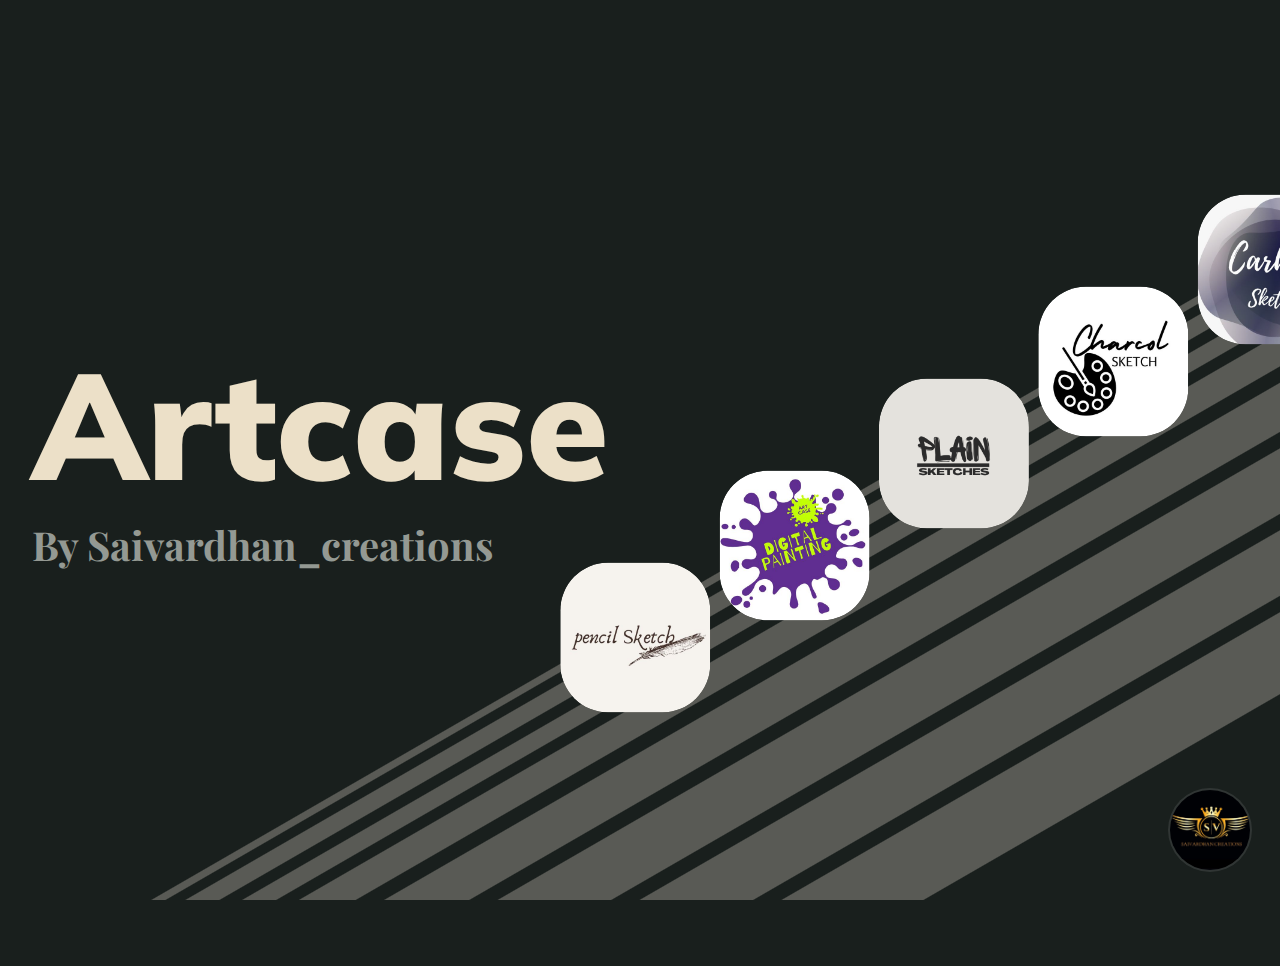
<file: public/index.html>
<!DOCTYPE html>
<html lang="en">
<head>
  <meta charset="UTF-8">
  <meta name="viewport" content="width=device-width, initial-scale=1.0">
  <title>Artcase</title>
  <link rel="stylesheet" href="styles.css">
</head>

<body class="stripe">
  <a href="https://www.instagram.com/saivardhan_creations/" target="_blank" class="link-to-link"></a>
  
  <div class="hero">
    <div class="hero-text">
      <h1>Artcase</h1>
      <h3>By Saivardhan_creations</h3>
      </div>
    <div class="container">
      <a class="image-holder" href="pages/settttt.html">
        <img src="homepics/1.jpg" alt="Placeholder Image">
        <div class="hover-text">
          <h6> Click to See → </h6>
        </div>
      </a>
      <a class="image-holder" href="pages/setttt.html">
        <img src="homepics/2.jpg" alt="Placeholder Image">
        <div class="hover-text">
          <h6> Click to See → </h6>
        </div>
      </a>
      <a class="image-holder" href='pages/settt.html' ;">
        <img src="homepics/3.png" alt="Placeholder Image">
        <div class="hover-text">
          <h6> Click to See → </h6>
        </div>
      </a>
      <a class="image-holder" href='pages/sett.html' ;">
        <img src="homepics/4.jpg" alt="Placeholder Image">
        <div class="hover-text">
          <h6> Click to See → </h6>
        </div>
      </a>
      <a class="image-holder" href='pages/set.html' ;">
        <img src="homepics/5.jpg" alt="Placeholder Image">
        <div class="hover-text">
          <h6> Click to See → </h6>
        </div>
      </a>
    </div>
  </div>
</body>

</html>
</file>
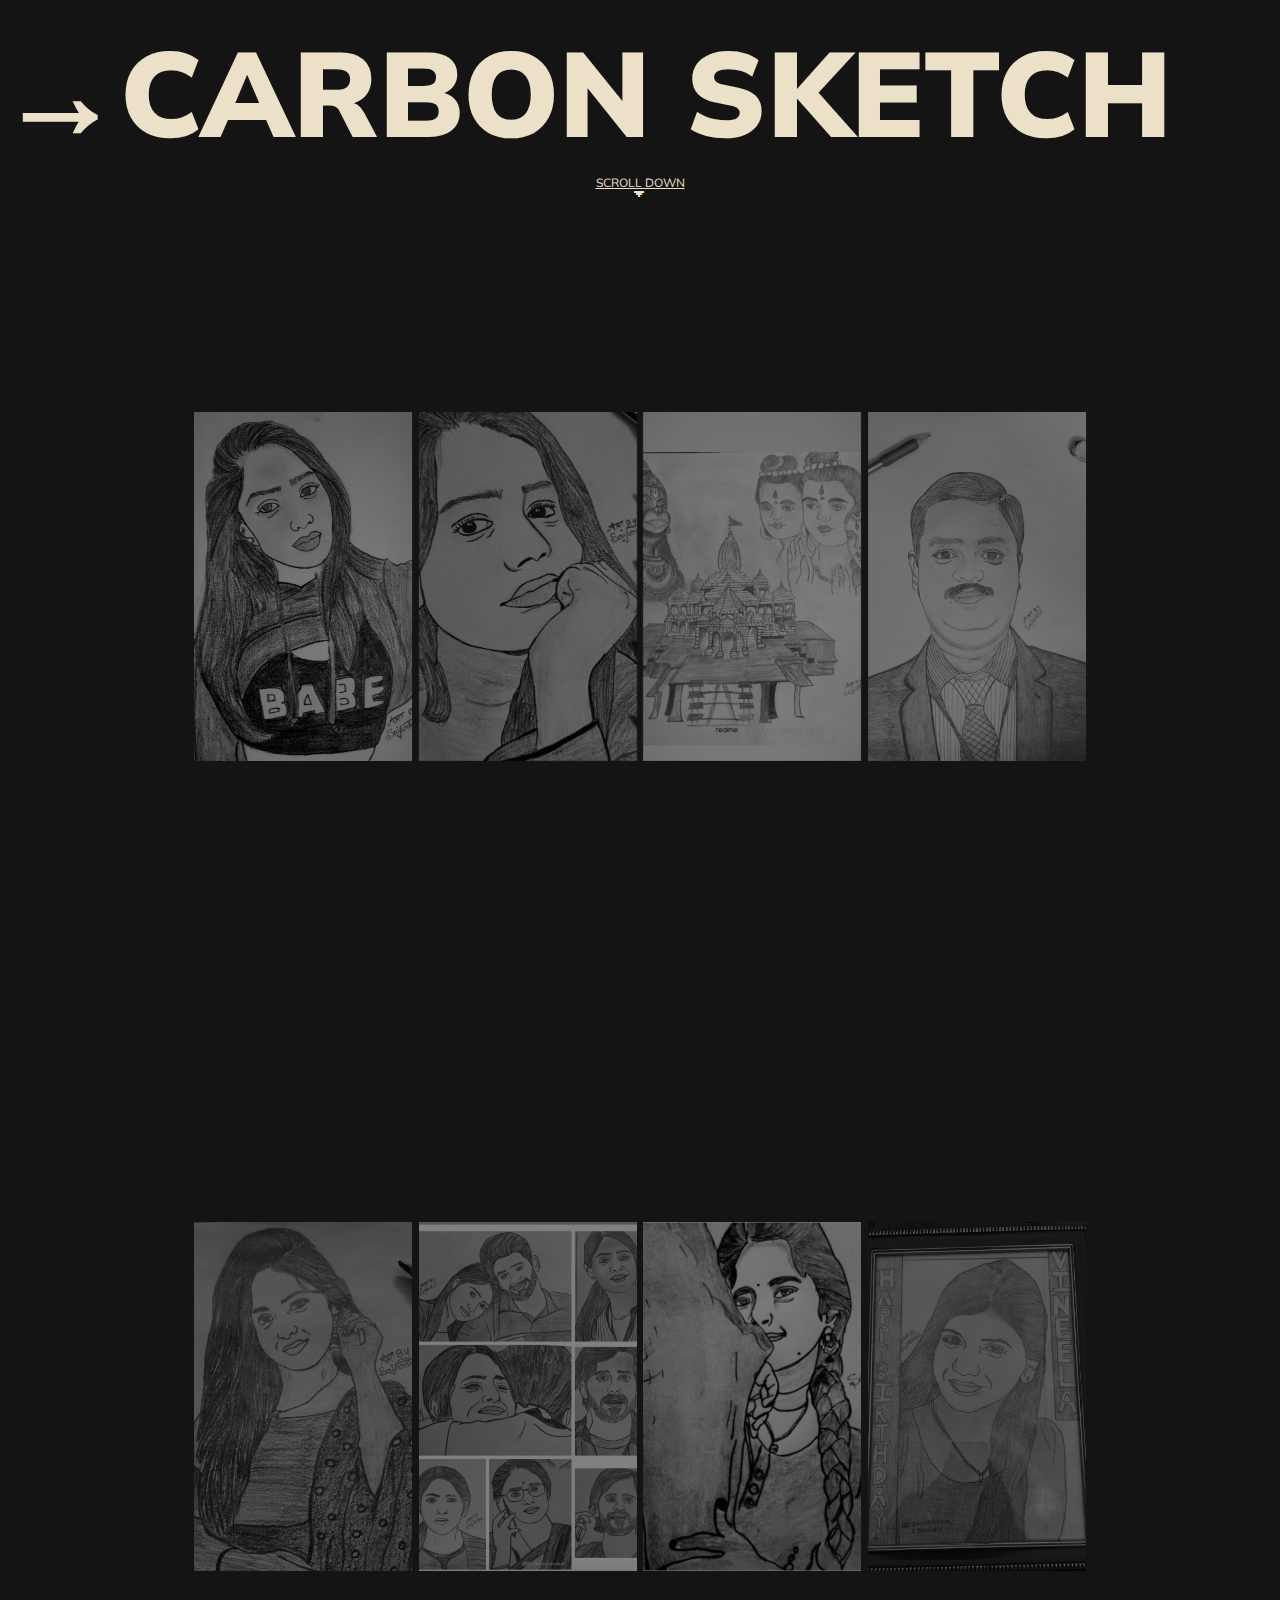
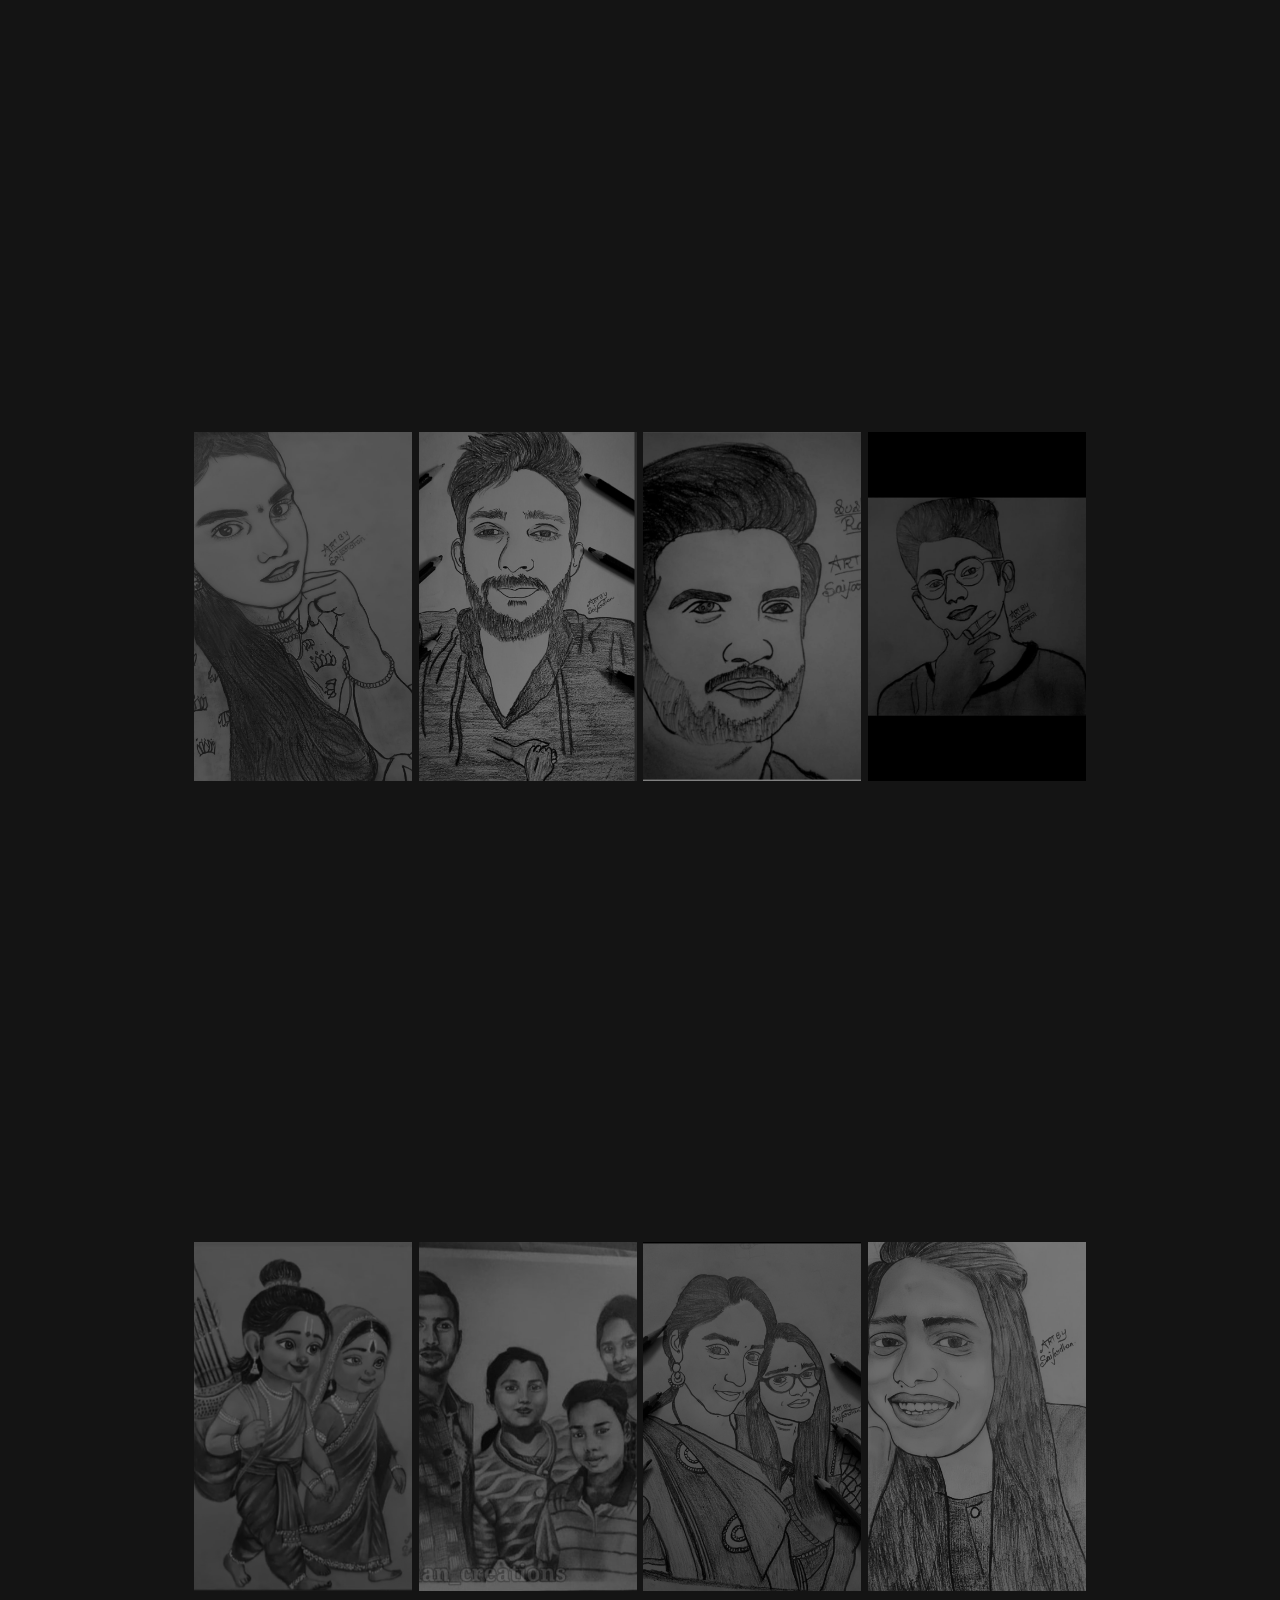
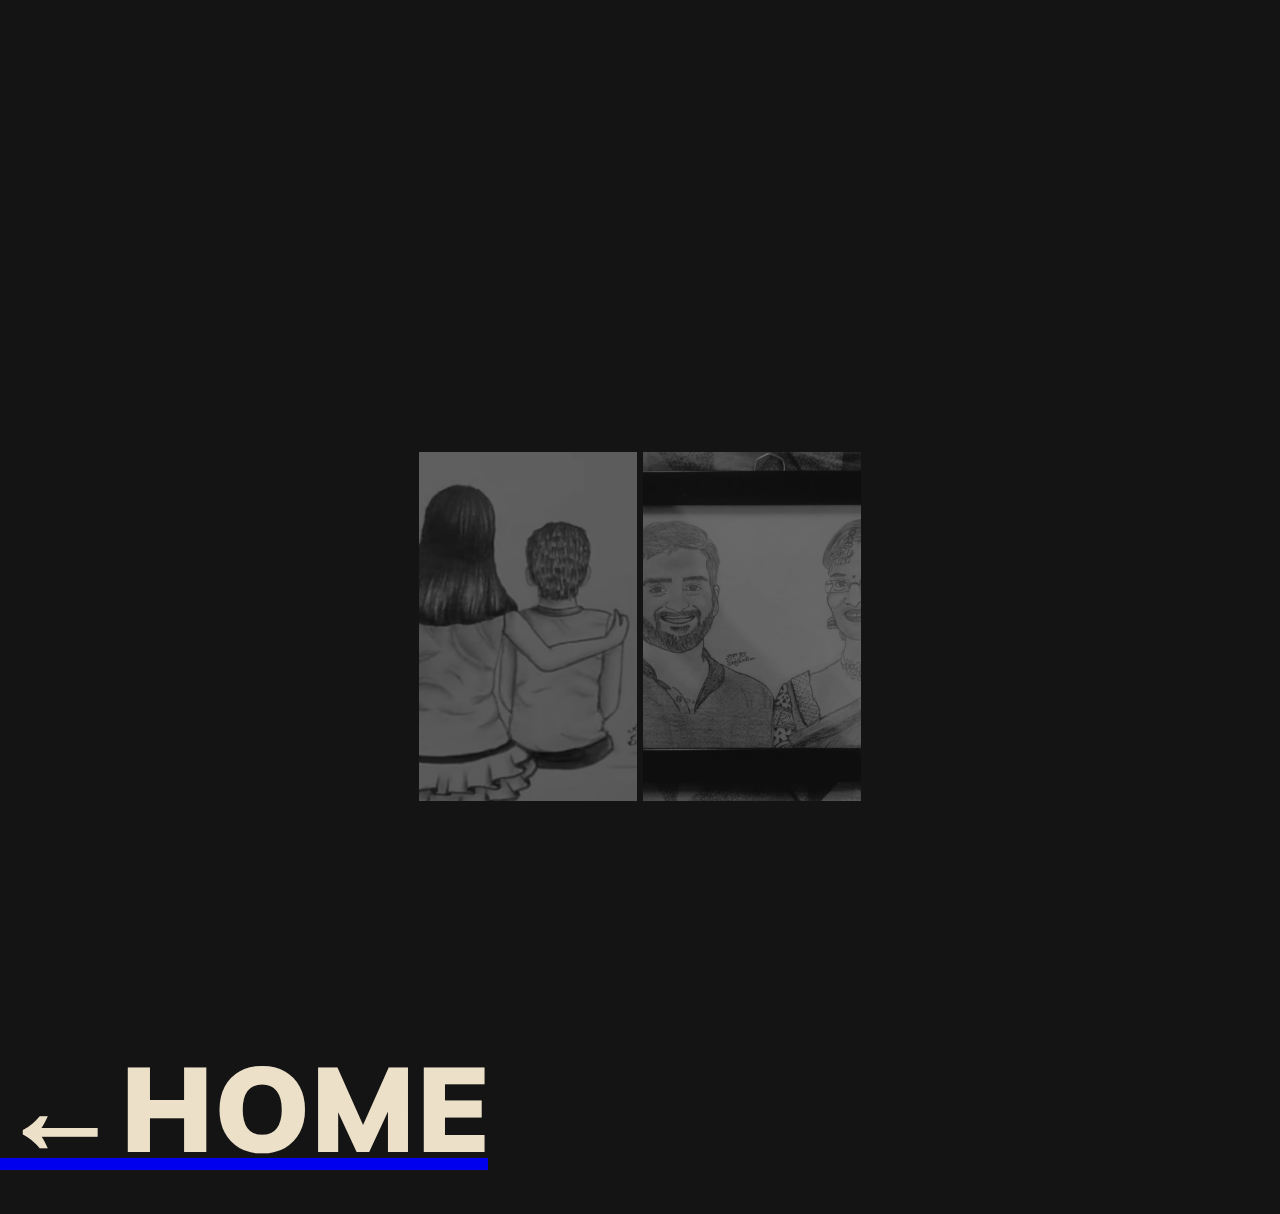
<file: public/pages/set.html>
<!DOCTYPE html>
<html lang="en">

<head>
  <meta charset="UTF-8">
  <meta name="viewport" content="width=device-width, initial-scale=1.0">
  <title>carbon sketch</title>
  <link rel="stylesheet" href="set.css">
</head>

<body>
  <div class="text-top">
    <h1>→CARBON SKETCH</h1>
  </div>
  <div class="learn-arrow">
    <a class="learn" href="#end">SCROLL DOWN</a>
    <div class="arrow">🢓</div>
  </div>
  <div class="wrapper">
    <div class="items">
      <div class="item" tabindex="0" style="background-image: url(pics/21.jpg)"></div>
      <div class="item" tabindex="0" style="background-image: url(pics/22.jpg)"></div>
      <div class="item" tabindex="0" style="background-image: url(pics/23.jpg)"></div>
      <div class="item" tabindex="0" style="background-image: url(pics/24.jpg)"></div>
      
    </div>
  </div>
  <section>
    <div class="wrapper">
      <div class="items">
        <div class="item" tabindex="0" style="background-image: url(pics/26.jpg)"></div>
        <div class="item" tabindex="0" style="background-image: url(pics/27.jpg)"></div>
        <div class="item" tabindex="0" style="background-image: url(pics/28.jpg)"></div>
        <div class="item" tabindex="0" style="background-image: url(pics/29.jpg)"></div>
        
      </div>
    </div>
  </section>
  <section>
    <div class="wrapper">
      <div class="items">
        <div class="item" tabindex="0" style="background-image: url(pics/31.jpg)"></div>
        <div class="item" tabindex="0" style="background-image: url(pics/32.jpg)"></div>
        <div class="item" tabindex="0" style="background-image: url(pics/33.jpg)"></div>
        <div class="item" tabindex="0" style="background-image: url(pics/34.jpg)"></div>
        
      </div>
    </div>
  </section>
  <section>
    <div class="wrapper">
      <div class="items">
        <div class="item" tabindex="0" style="background-image: url(pics/36.jpg)"></div>
        <div class="item" tabindex="0" style="background-image: url(pics/37.jpg)"></div>
        <div class="item" tabindex="0" style="background-image: url(pics/38.jpg)"></div>
        <div class="item" tabindex="0" style="background-image: url(pics/35.jpg)"></div>
      </div>
    </div>
  </section>
  <section>
    <div class="wrapper">
      <div class="items">
        <div class="item" tabindex="0" style="background-image: url(pics/30.jpg)"></div>
        <div class="item" tabindex="0" style="background-image: url(pics/25.jpg)"></div>
      </div>
    </div>
  </section>
  <footer class="botts">
    <a href="https://saivardhancreations.vercel.app/">
      <h1>&larr;HOME</h1>
    </a>
    <div id="end"></div>
  </footer>
</body>

</html>
</file>
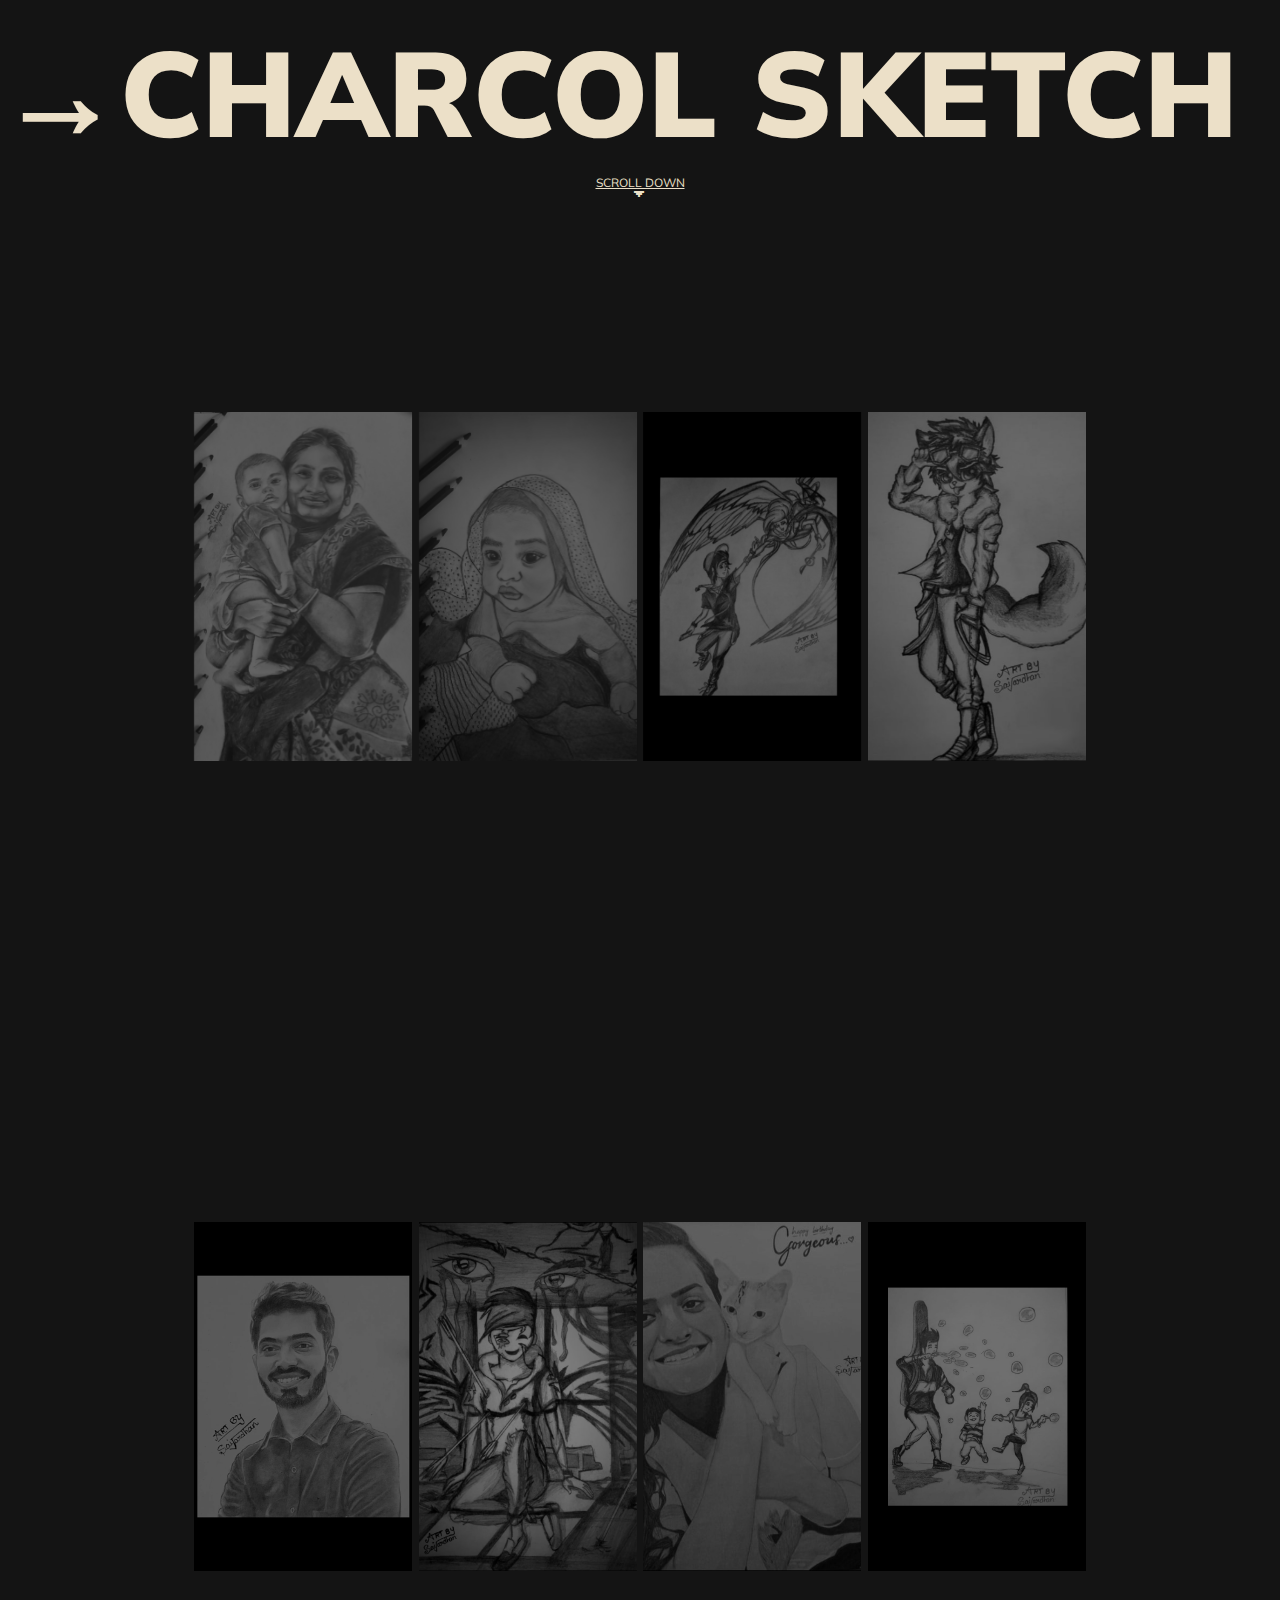
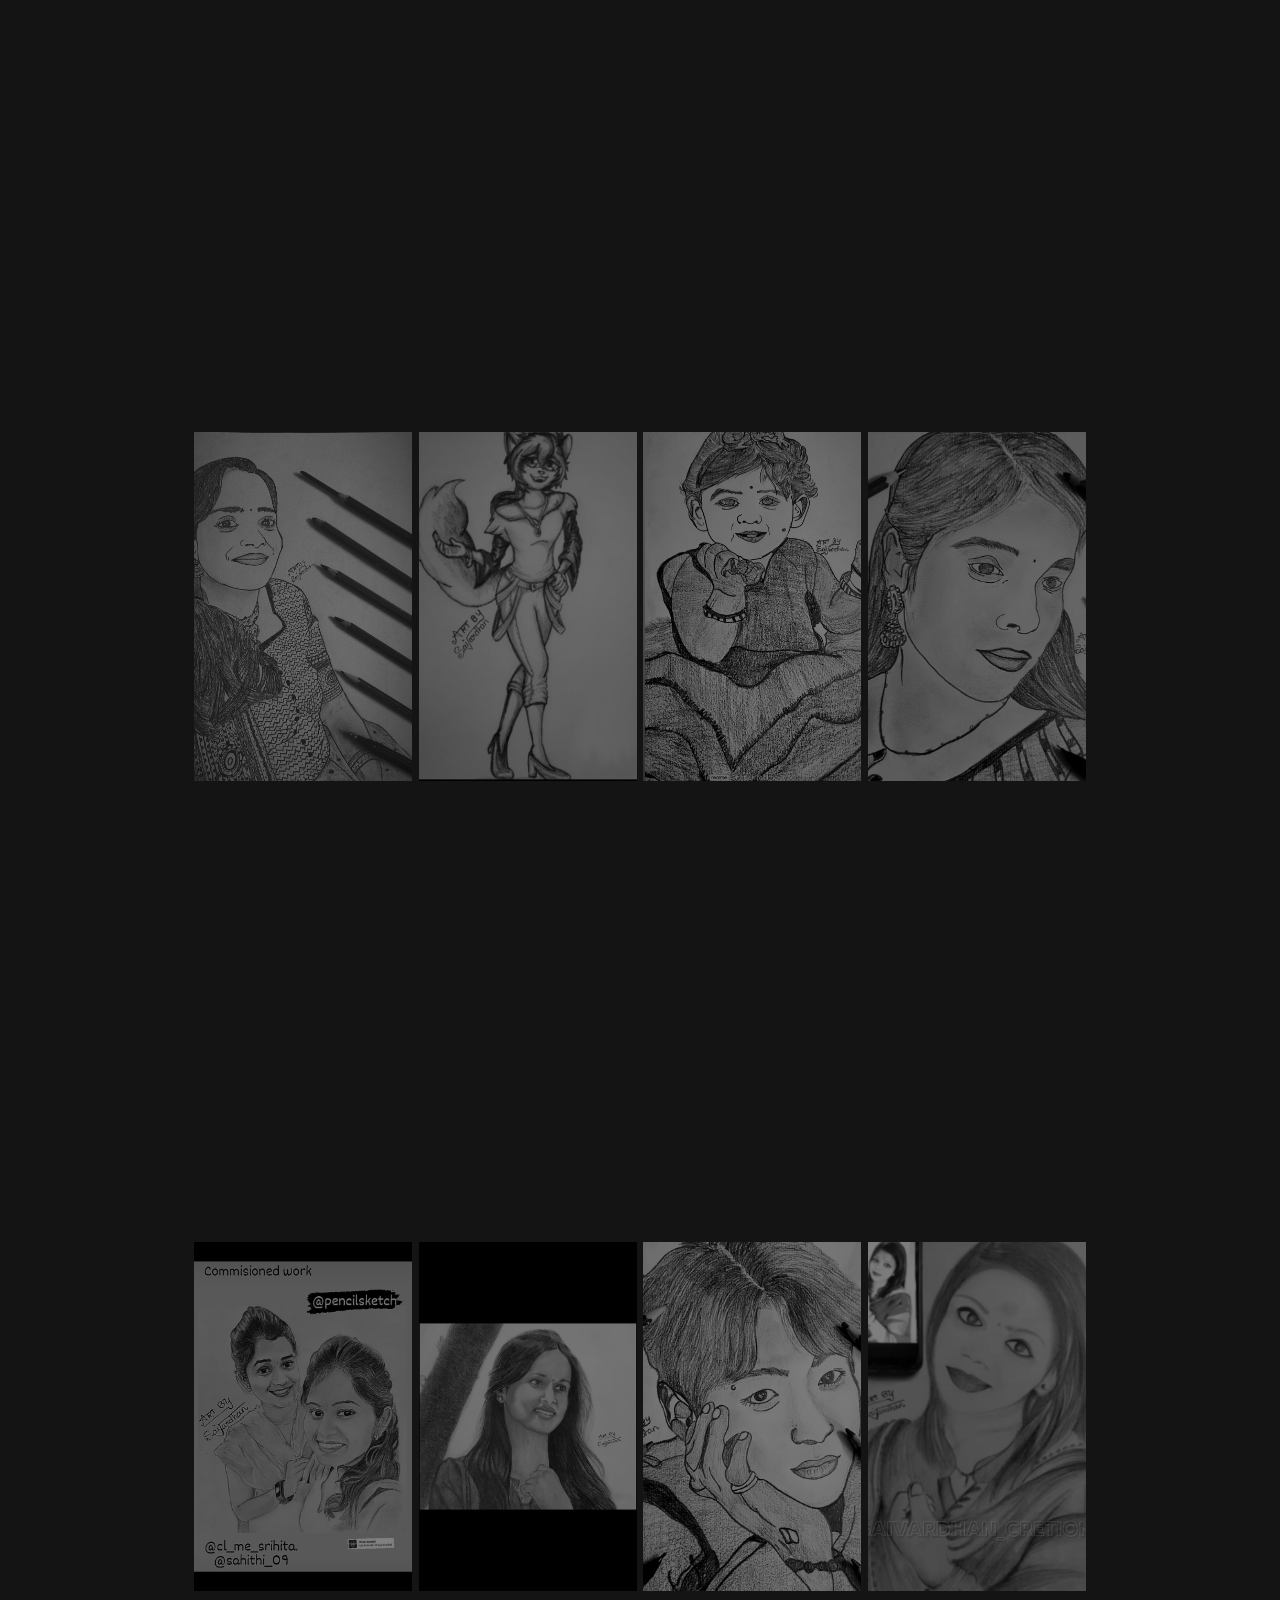
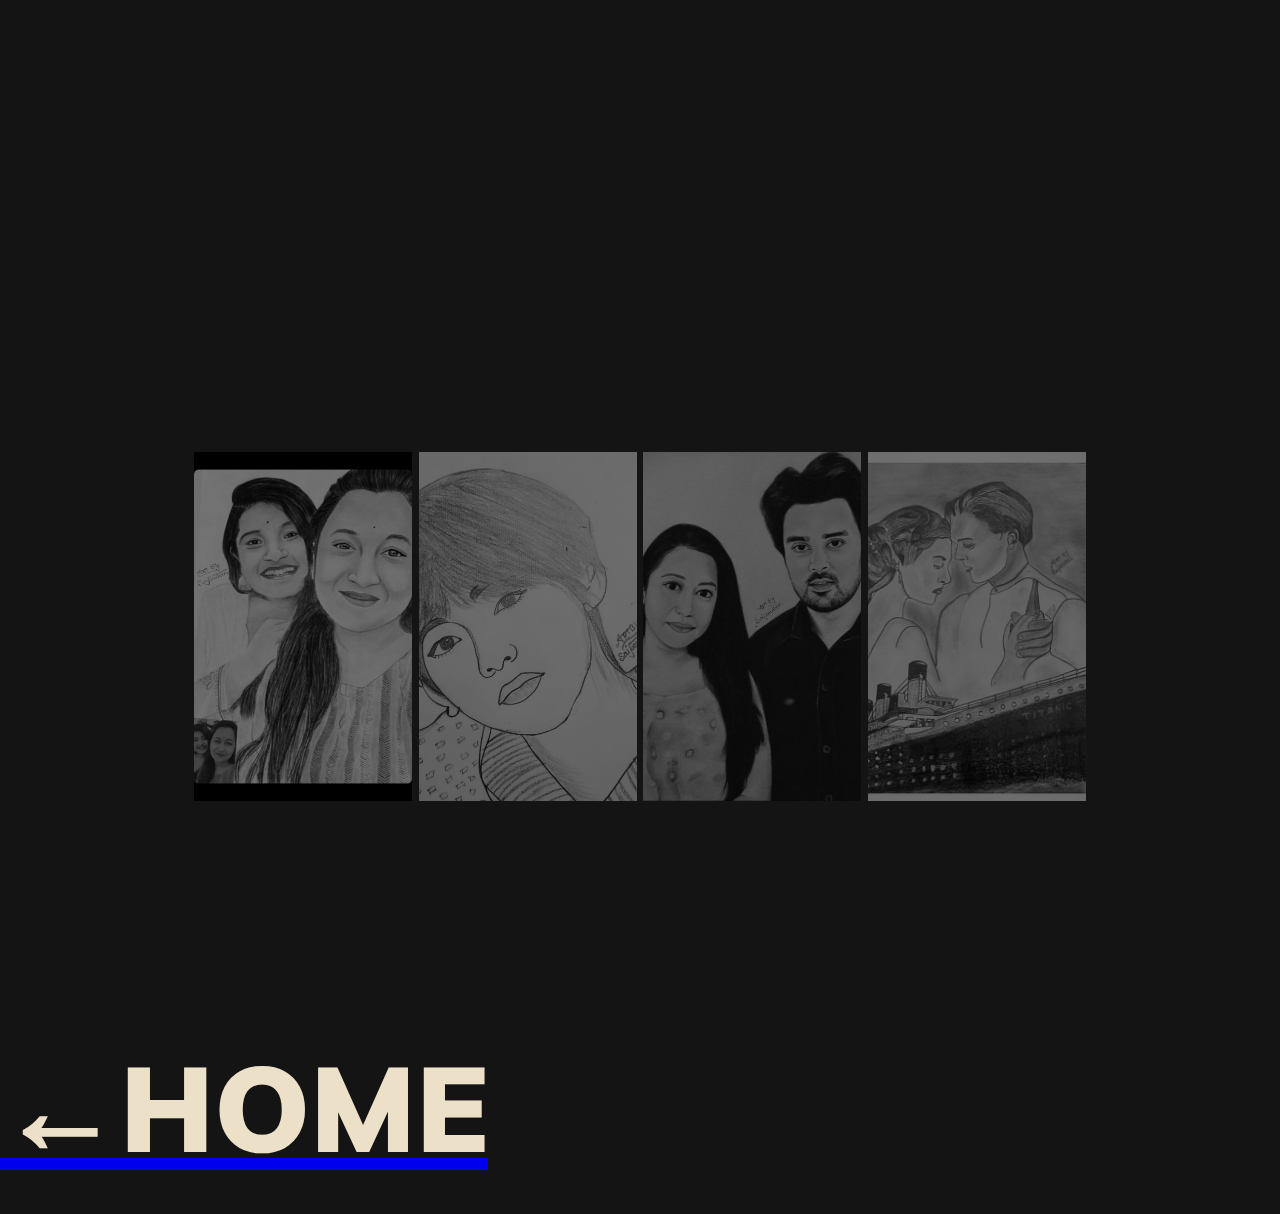
<file: public/pages/sett.html>
<!DOCTYPE html>
<html lang="en">

<head>
  <meta charset="UTF-8">
  <meta name="viewport" content="width=device-width, initial-scale=1.0">
  <title>CHARCOL SKETCH</title>
  <link rel="stylesheet" href="set.css">
</head>

<body>
  <div class="text-top">
    <h1>→CHARCOL SKETCH</h1>
  </div>
  <div class="learn-arrow">
    <a class="learn" href="#end">SCROLL DOWN</a>
    <div class="arrow">🢓</div>
  </div>
  <div class="wrapper">
    <div class="items">
      <div class="item" tabindex="0" style="background-image: url(pics/1.jpg)"></div>
      <div class="item" tabindex="0" style="background-image: url(pics/2.jpg)"></div>
      <div class="item" tabindex="0" style="background-image: url(pics/3.jpg)"></div>
      <div class="item" tabindex="0" style="background-image: url(pics/4.jpg)"></div>
      
    </div>
  </div>
  <section>
    <div class="wrapper">
      <div class="items">
        <div class="item" tabindex="0" style="background-image: url(pics/6.jpg)"></div>
        <div class="item" tabindex="0" style="background-image: url(pics/7.jpg)"></div>
        <div class="item" tabindex="0" style="background-image: url(pics/8.jpg)"></div>
        <div class="item" tabindex="0" style="background-image: url(pics/9.jpg)"></div>
        
      </div>
    </div>
  </section>
  <section>
    <div class="wrapper">
      <div class="items">
        <div class="item" tabindex="0" style="background-image: url(pics/11.jpg)"></div>
        <div class="item" tabindex="0" style="background-image: url(pics/12.jpg)"></div>
        <div class="item" tabindex="0" style="background-image: url(pics/13.jpg)"></div>
        <div class="item" tabindex="0" style="background-image: url(pics/14.jpg)"></div>
        
      </div>
    </div>
  </section>
  <section>
    <div class="wrapper">
      <div class="items">
        <div class="item" tabindex="0" style="background-image: url(pics/16.jpg)"></div>
        <div class="item" tabindex="0" style="background-image: url(pics/17.jpg)"></div>
        <div class="item" tabindex="0" style="background-image: url(pics/18.jpg)"></div>
        <div class="item" tabindex="0" style="background-image: url(pics/19.jpg)"></div>
        
      </div>
    </div>
  </section>
  <section>
    <div class="wrapper">
      <div class="items">
        <div class="item" tabindex="0" style="background-image: url(pics/20.jpg)"></div>
        <div class="item" tabindex="0" style="background-image: url(pics/15.jpg)"></div>
        <div class="item" tabindex="0" style="background-image: url(pics/10.jpg)"></div>
        <div class="item" tabindex="0" style="background-image: url(pics/5.jpg)"></div>
      </div>
    </div>
  </section>
  <footer class="botts">
    <a href="https://saivardhancreations.vercel.app/">
      <h1>&larr;HOME</h1>
    </a>
    <div id="end"></div>
  </footer>
</body>

</html>
</file>
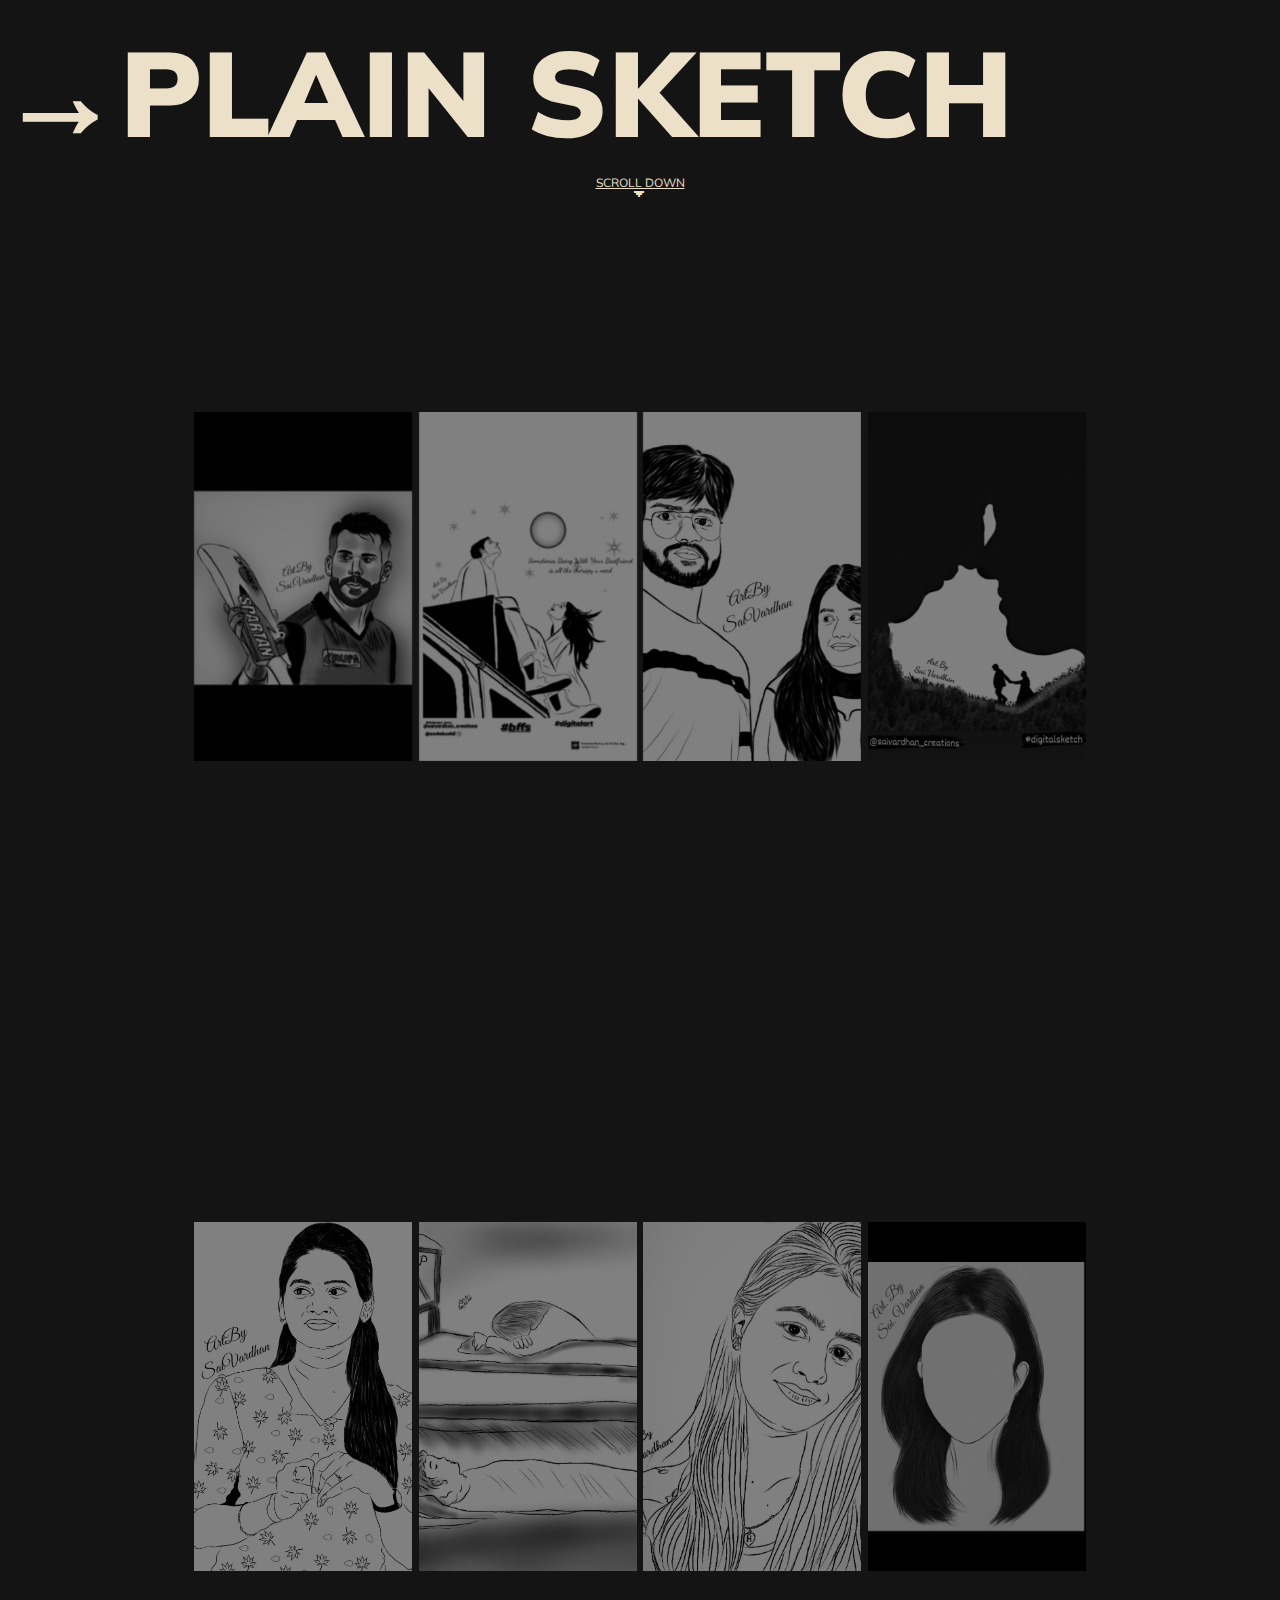
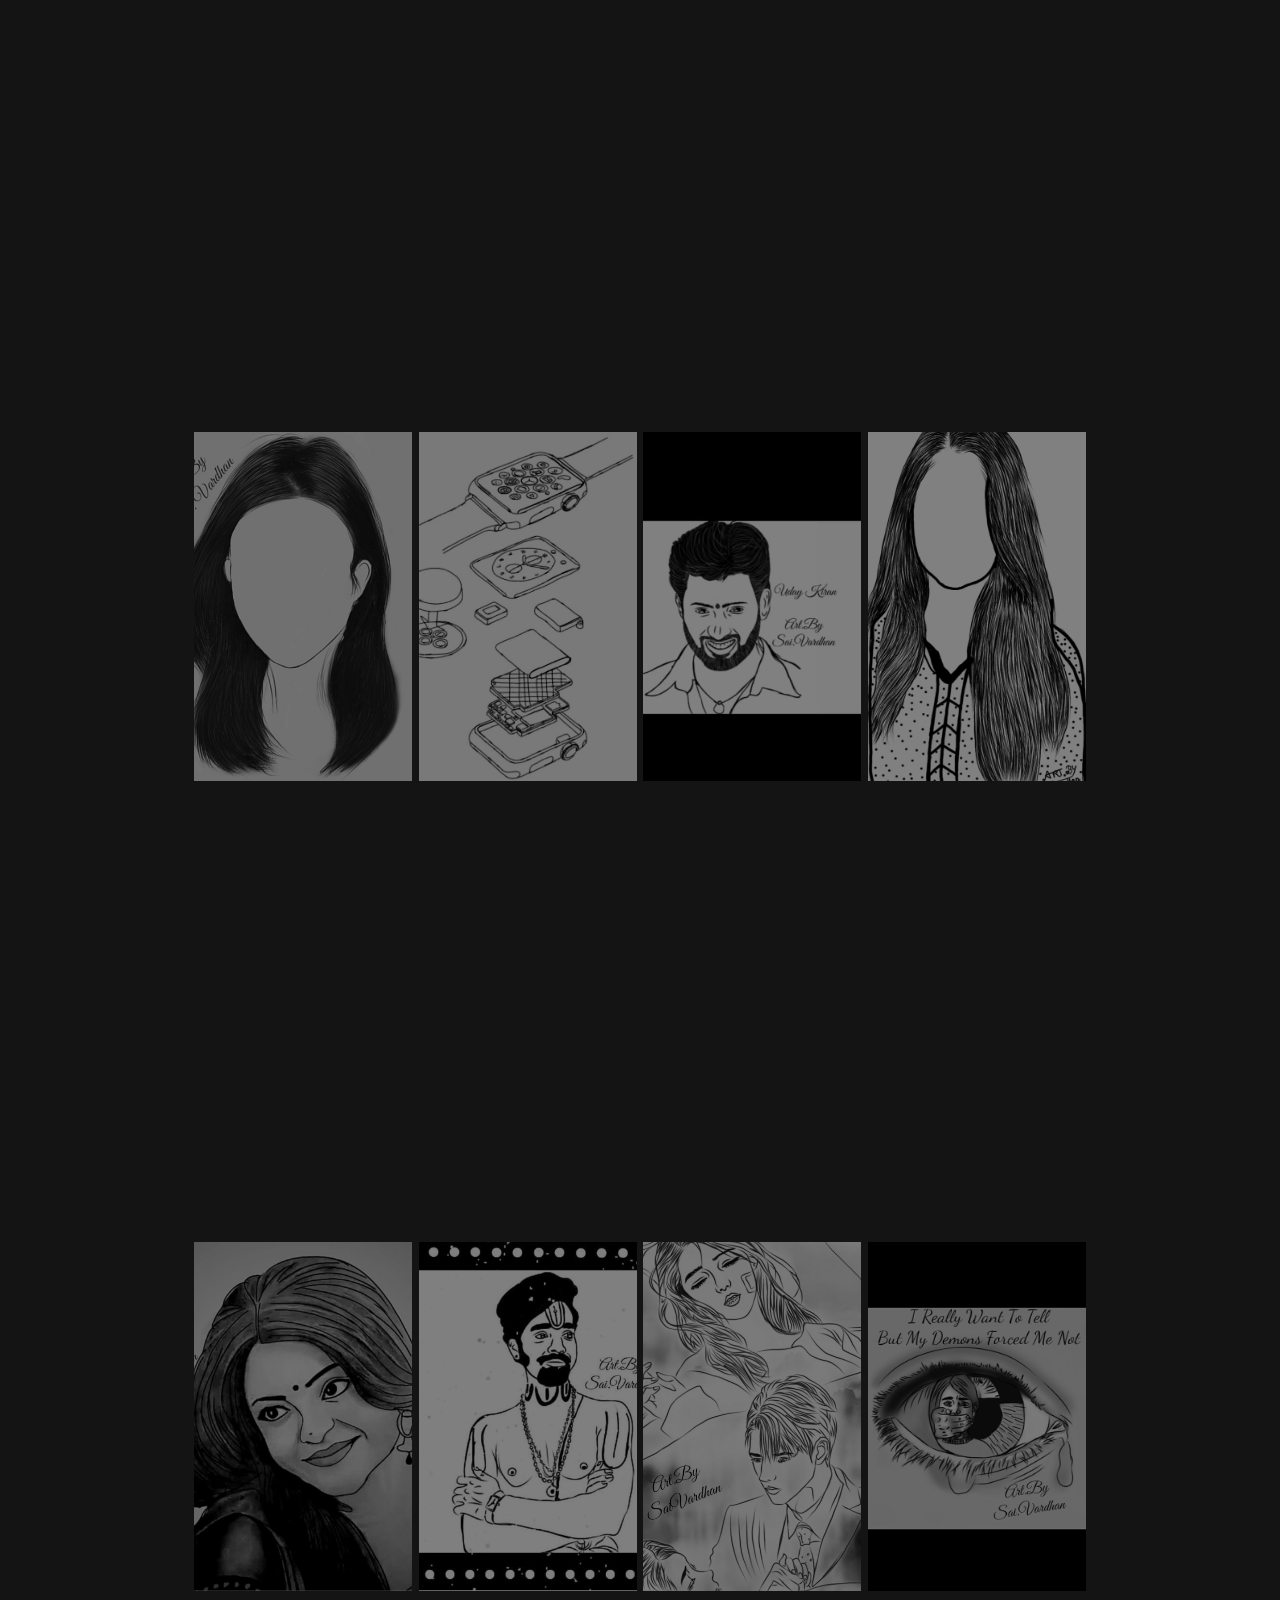
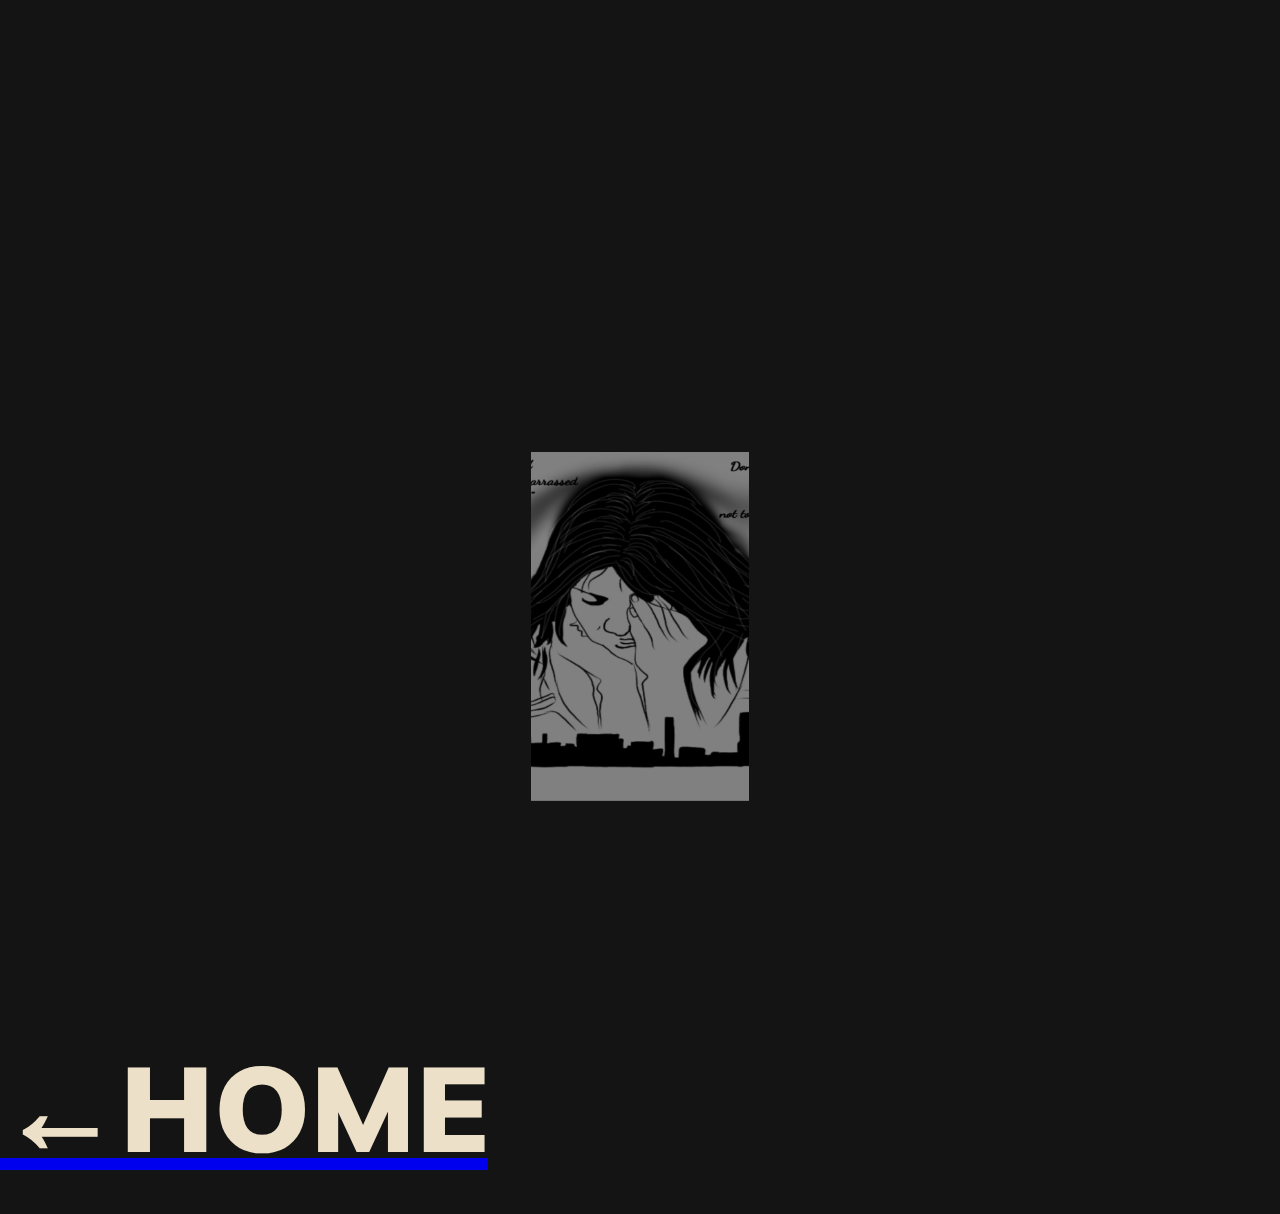
<file: public/pages/settt.html>
<!DOCTYPE html>
<html lang="en">
<head>
    <meta charset="UTF-8">
    <meta name="viewport" content="width=device-width, initial-scale=1.0">
    <title>PLAIN SKETCH</title>
    <link rel="stylesheet" href="set.css">
</head>
<body>
  <div class="text-top">
    <h1>→PLAIN SKETCH</h1> 
  </div><div class="learn-arrow">
      <a class="learn" href="#end">SCROLL DOWN</a>
      <div class="arrow">🢓</div>
    </div>
  </div>
  <div class="wrapper">
    <div class="items">
      <div class="item" tabindex="0" style="background-image: url(pics/68.jpg)"></div>
      <div class="item" tabindex="0" style="background-image: url(pics/52.jpg)"></div>
      <div class="item" tabindex="0" style="background-image: url(pics/53.jpg)"></div>
      <div class="item" tabindex="0" style="background-image: url(pics/54.jpg)"></div>
      
    </div>
  </div>
  <section>
    <div class="wrapper">
      <div class="items">
        <div class="item" tabindex="0" style="background-image: url(pics/56.jpg)"></div>
        <div class="item" tabindex="0" style="background-image: url(pics/57.jpg)"></div>
        <div class="item" tabindex="0" style="background-image: url(pics/58.jpg)"></div>
        <div class="item" tabindex="0" style="background-image: url(pics/59.jpg)"></div>
        
      </div>
    </div>
  </section>
  <section>
    <div class="wrapper">
      <div class="items">
        <div class="item" tabindex="0" style="background-image: url(pics/61.jpg)"></div>
        <div class="item" tabindex="0" style="background-image: url(pics/62.jpg)"></div>
        <div class="item" tabindex="0" style="background-image: url(pics/63.jpg)"></div>
        <div class="item" tabindex="0" style="background-image: url(pics/64.jpg)"></div>
        
      </div>
    </div>
  </section>
  <section>
    <div class="wrapper">
      <div class="items">
        <div class="item" tabindex="0" style="background-image: url(pics/66.jpg)"></div>
        <div class="item" tabindex="0" style="background-image: url(pics/67.jpg)"></div>
        <div class="item" tabindex="0" style="background-image: url(pics/55.jpg)"></div>
        <div class="item" tabindex="0" style="background-image: url(pics/60.jpg)"></div>
      </div>
    </div>
  </section>
  <section>
    <div class="wrapper">
      <div class="items">
        <div class="item" tabindex="0" style="background-image: url(pics/65.jpg)"></div>
      </div>
    </div>
  </section>
      <footer class="botts">
        <a href="https://saivardhancreations.vercel.app/">
          <h1>&larr;HOME</h1>
        </a>
      <div id="end"></div>
    </footer>
    </body>
</html>
</file>
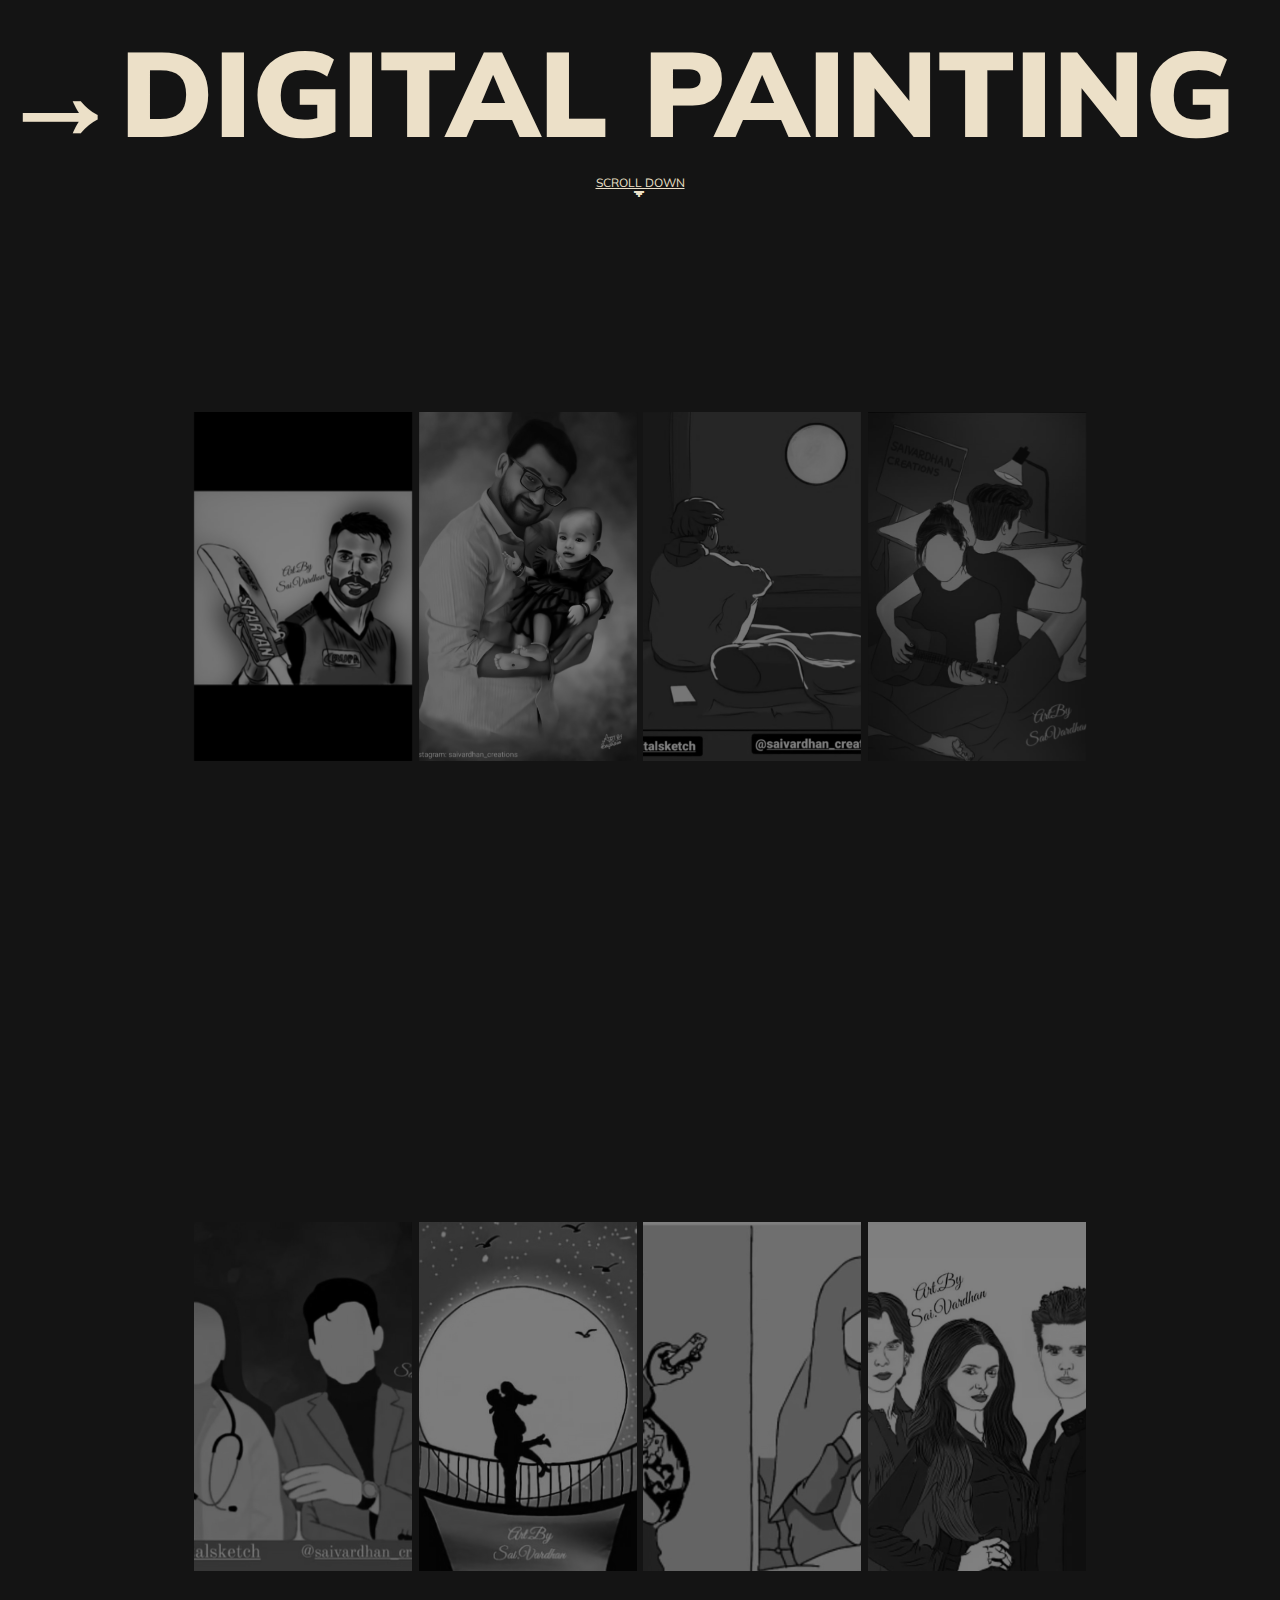
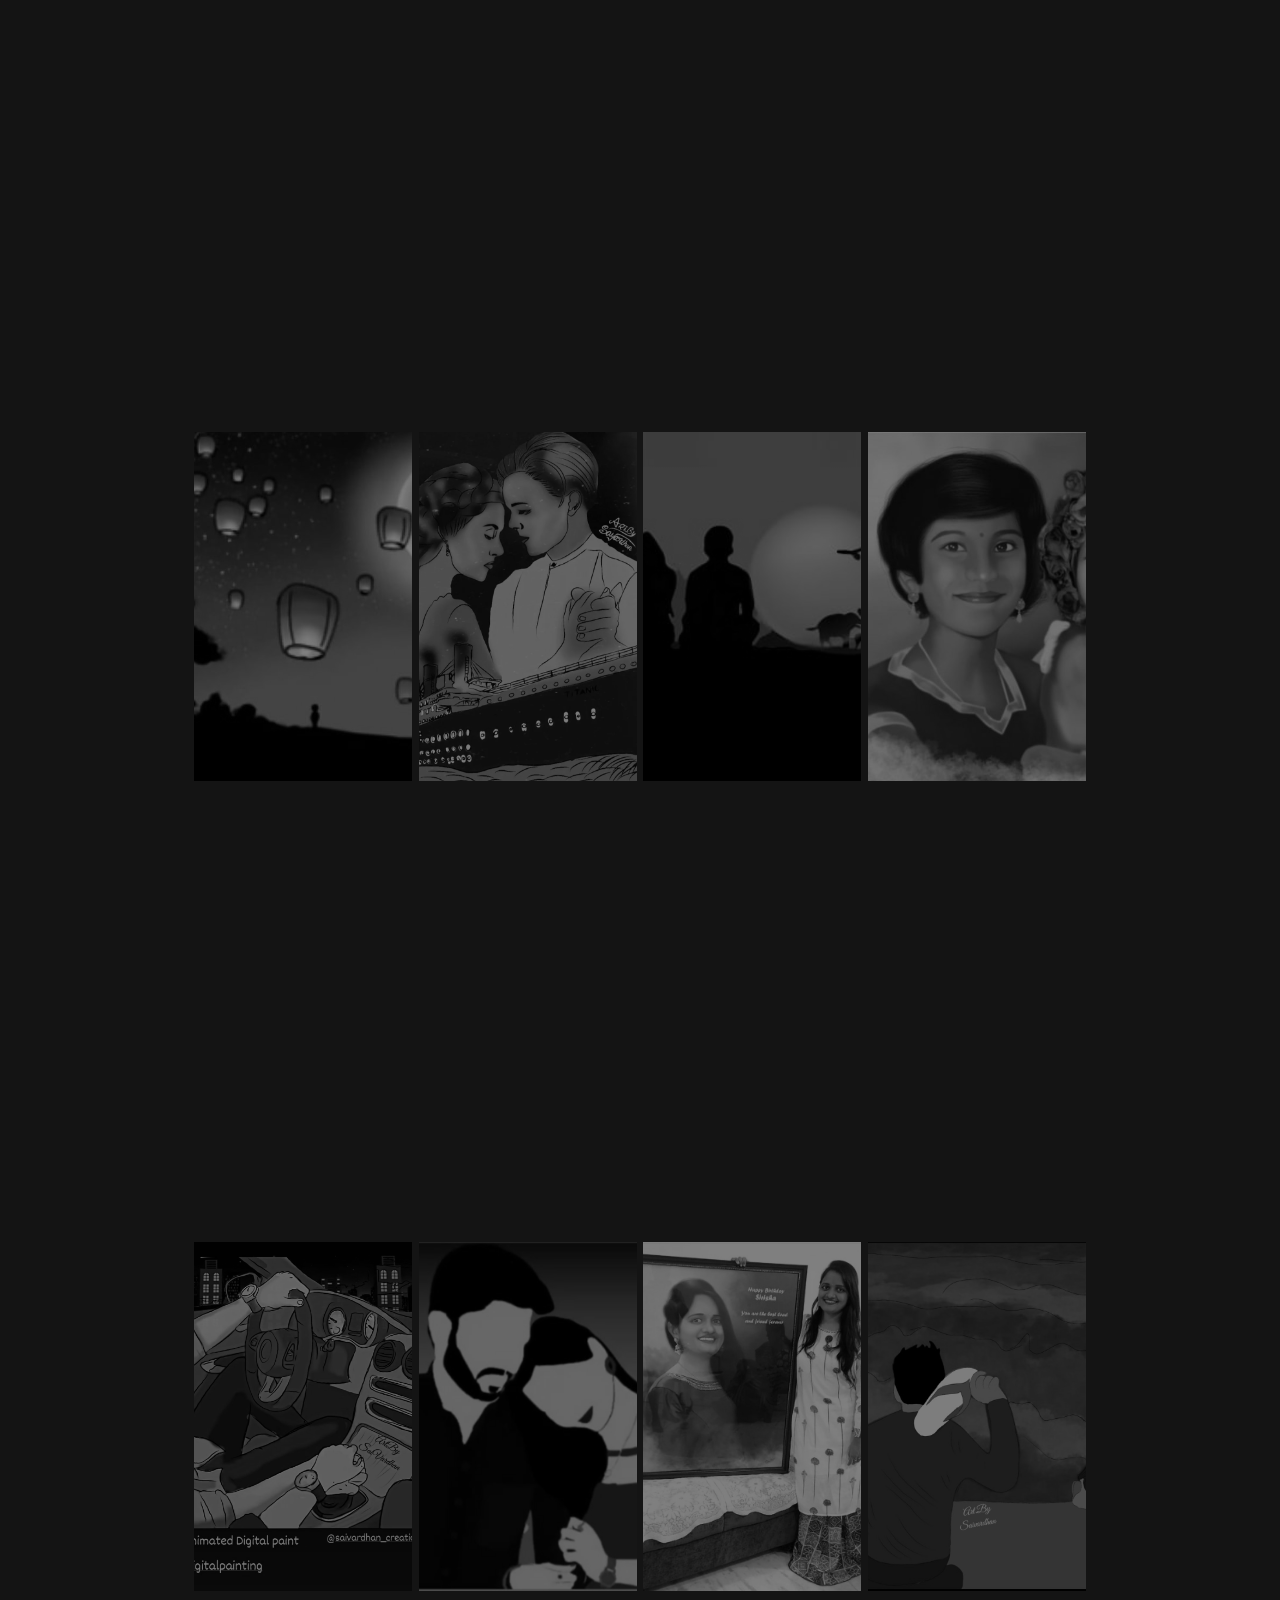
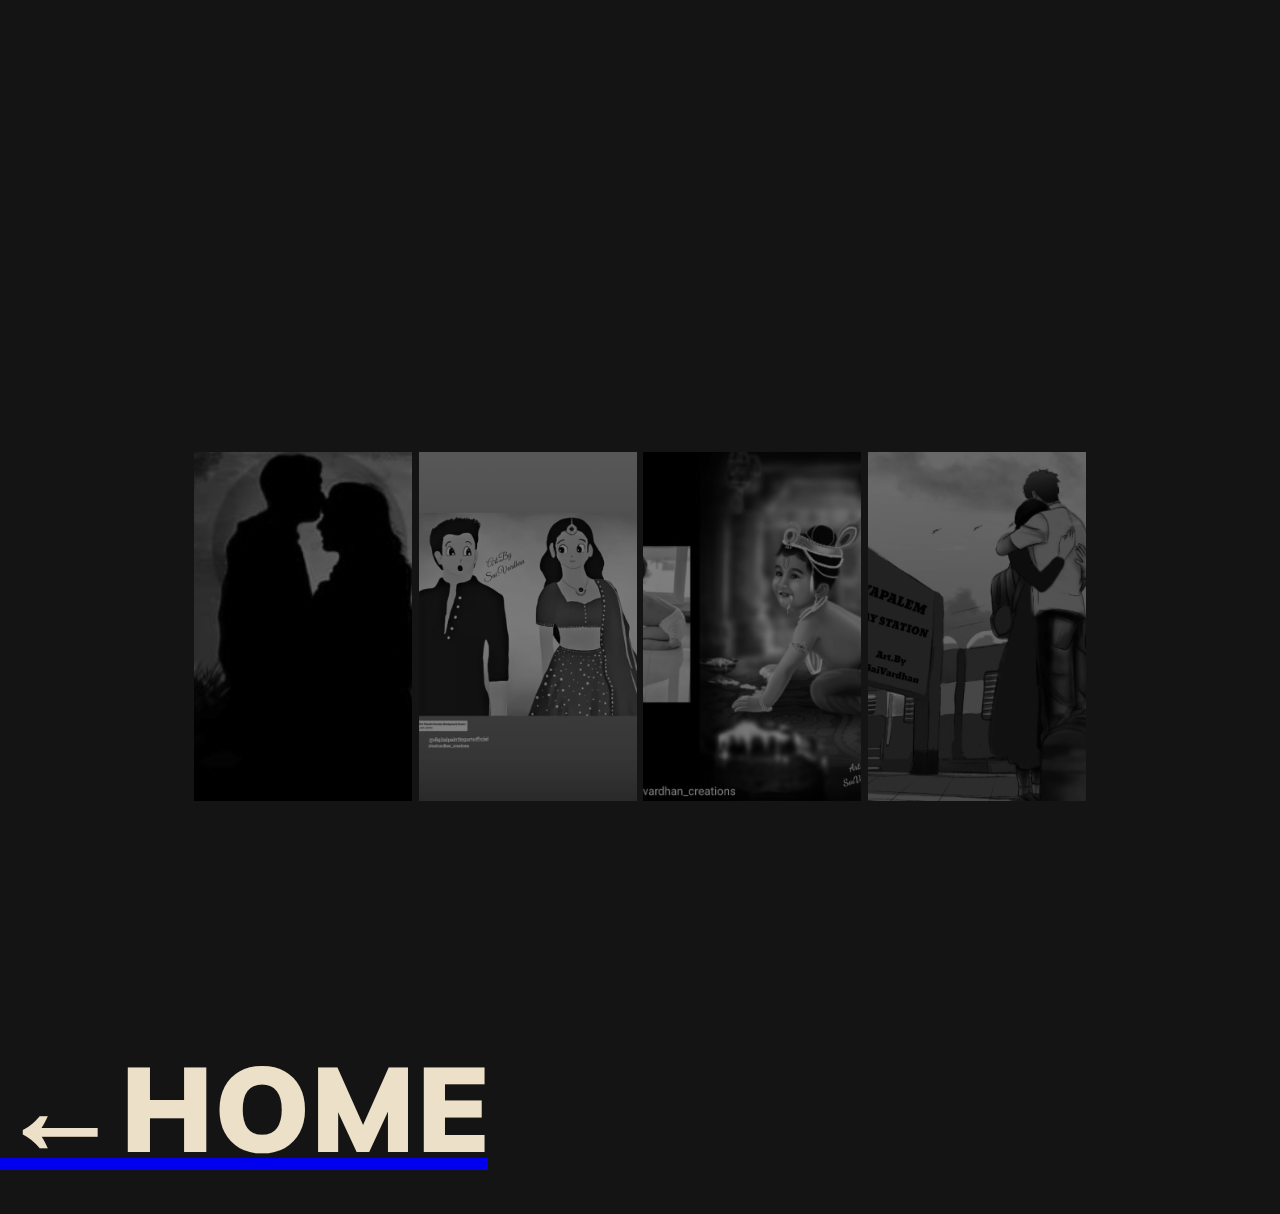
<file: public/pages/setttt.html>
<!DOCTYPE html>
<html lang="en">
<head>
    <meta charset="UTF-8">
    <meta name="viewport" content="width=device-width, initial-scale=1.0">
    <title>Digi</title>
    <link rel="stylesheet" href="set.css">
</head>
<body>
  <div class="text-top">
    <h1>→DIGITAL PAINTING</h1> 
  </div><div class="learn-arrow">
      <a class="learn" href="#end">SCROLL DOWN</a>
      <div class="arrow">🢓</div>
    </div>
    <div class="wrapper">
      <div class="items">
        <div class="item" tabindex="0" style="background-image: url(pics/68.jpg)"></div>
        <div class="item" tabindex="0" style="background-image: url(pics/71.jpg)"></div>
        <div class="item" tabindex="0" style="background-image: url(pics/72.jpg)"></div>
        <div class="item" tabindex="0" style="background-image: url(pics/73.jpg)"></div>
      </div>
    </div>
    <section>
      <div class="wrapper">
        <div class="items">
          <div class="item" tabindex="0" style="background-image: url(pics/75.jpg)"></div>
          <div class="item" tabindex="0" style="background-image: url(pics/76.jpg)"></div>
          <div class="item" tabindex="0" style="background-image: url(pics/77.jpg)"></div>
          <div class="item" tabindex="0" style="background-image: url(pics/78.jpg)"></div>
        </div>
      </div>
    </section>
    <section>
      <div class="wrapper">
        <div class="items">
          <div class="item" tabindex="0" style="background-image: url(pics/79.jpg)"></div>
          <div class="item" tabindex="0" style="background-image: url(pics/80.jpg)"></div>
          <div class="item" tabindex="0" style="background-image: url(pics/81.jpg)"></div>
          <div class="item" tabindex="0" style="background-image: url(pics/82.jpg)"></div>
    </div>
    </div>
    </section>
    <section>
      <div class="wrapper">
        <div class="items">
          <div class="item" tabindex="0" style="background-image: url(pics/69.jpg)"></div>
          <div class="item" tabindex="0" style="background-image: url(pics/70.jpg)"></div>
          <div class="item" tabindex="0" style="background-image: url(pics/74.jpg)"></div>
          <div class="item" tabindex="0" style="background-image: url(pics/83.jpg)"></div>
    </div>
    </div>
    </section>
    <section>
      <div class="wrapper">
        <div class="items">
          <div class="item" tabindex="0" style="background-image: url(pics/84.jpg)"></div>
          <div class="item" tabindex="0" style="background-image: url(pics/85.jpg)"></div>
          <div class="item" tabindex="0" style="background-image: url(pics/86.jpg)"></div>
          <div class="item" tabindex="0" style="background-image: url(pics/87.jpg)"></div>
    </div>
    </div>
    </section>
      <footer class="botts">
        <a href="https://saivardhancreations.vercel.app/">
          <h1>&larr;HOME</h1>
        </a>
      <div id="end"></div>
    </footer>
    </body>
</html>
</file>
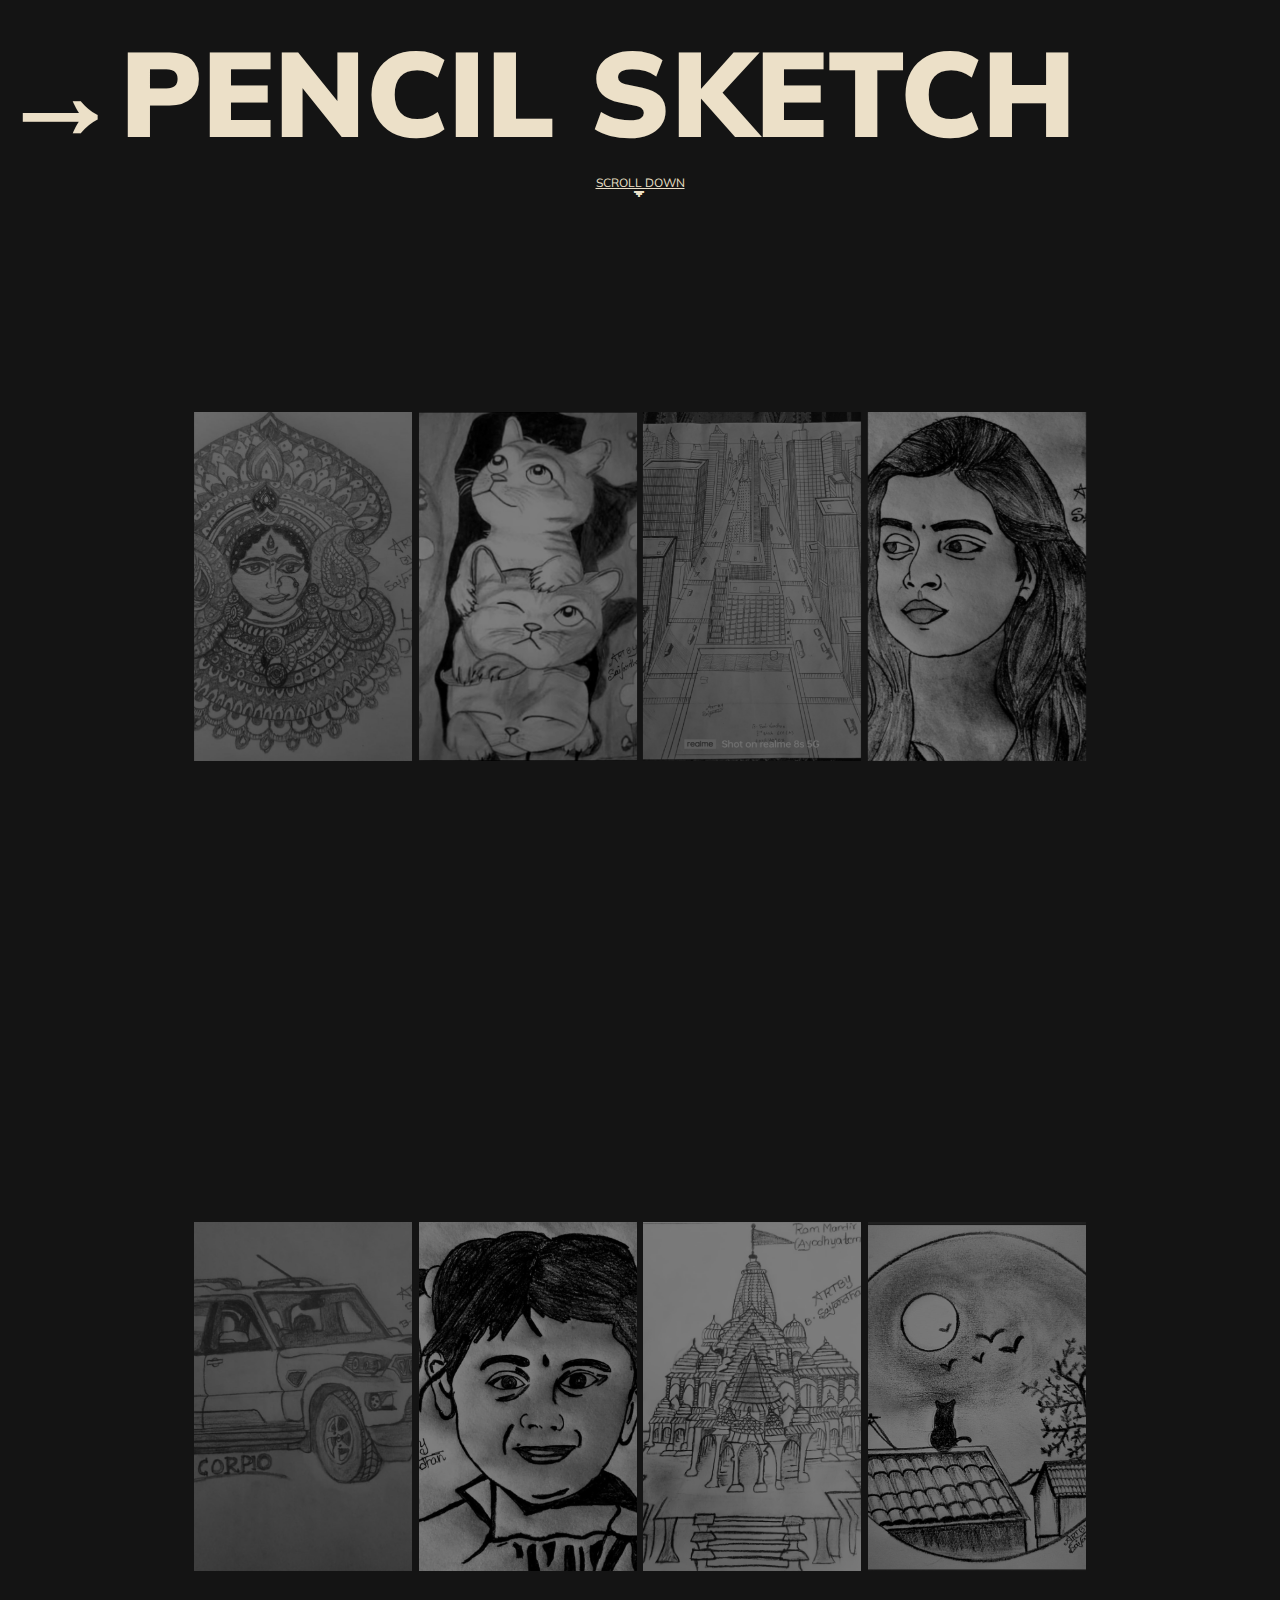
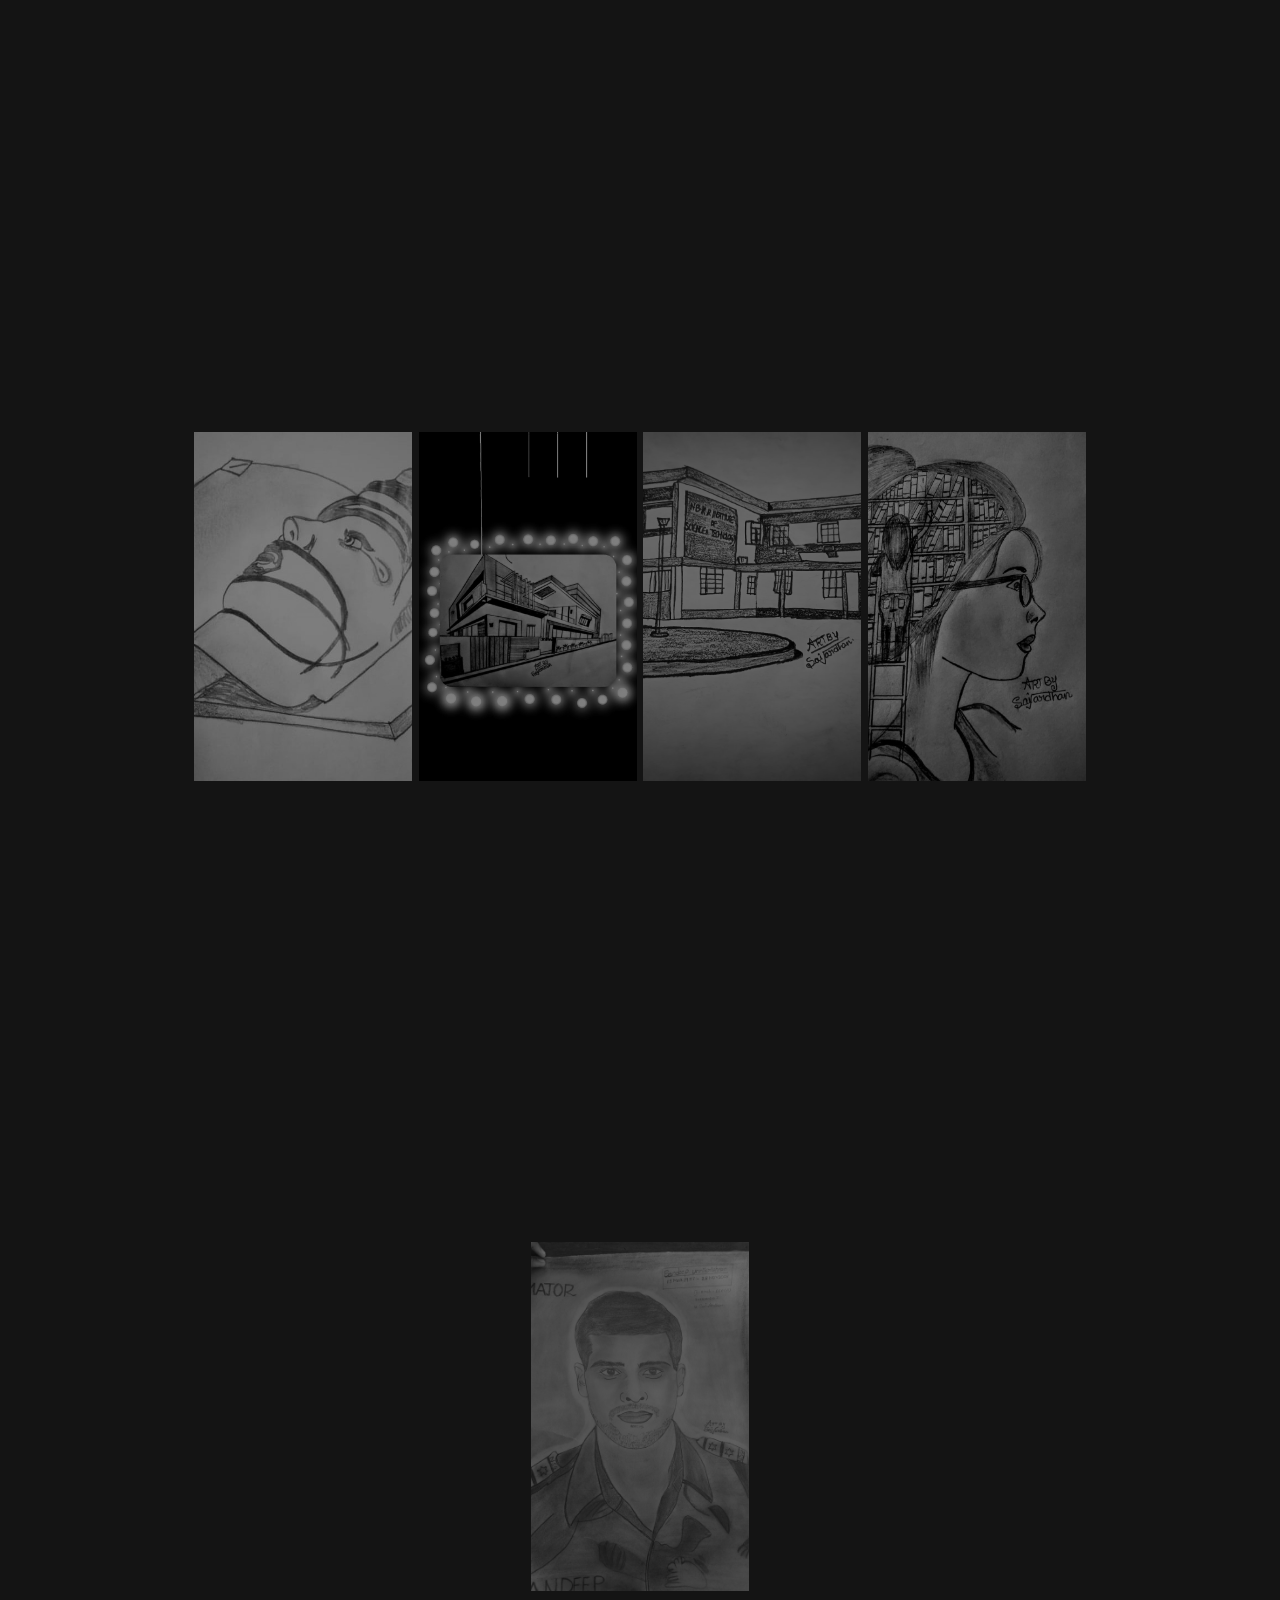
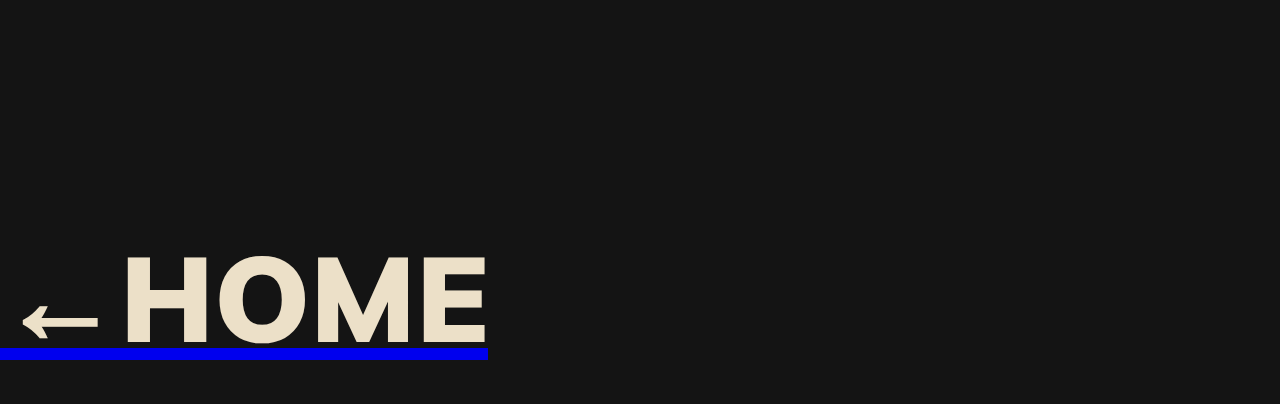
<file: public/pages/settttt.html>
<!DOCTYPE html>
<html lang="en">
<head>
    <meta charset="UTF-8">
    <meta name="viewport" content="width=device-width, initial-scale=1.0">
    <title>PENCIL SKETCH</title>
    <link rel="stylesheet" href="set.css">
</head>
<body>
  <div class="text-top">
    <h1>→PENCIL SKETCH</h1> 
  </div><div class="learn-arrow">
      <a class="learn" href="#end">SCROLL DOWN</a>
      <div class="arrow">🢓</div>
    </div>
    <div class="wrapper">
      <div class="items">
        <div class="item" tabindex="0" style="background-image: url(pics/40.jpg)"></div>
        <div class="item" tabindex="0" style="background-image: url(pics/41.jpg)"></div>
        <div class="item" tabindex="0" style="background-image: url(pics/42.jpg)"></div>
        <div class="item" tabindex="0" style="background-image: url(pics/43.jpg)"></div>
      </div>
    </div>
    <section>
      <div class="wrapper">
        <div class="items">
          
          <div class="item" tabindex="0" style="background-image: url(pics/45.jpg)"></div>
          <div class="item" tabindex="0" style="background-image: url(pics/46.jpg)"></div>
          <div class="item" tabindex="0" style="background-image: url(pics/47.jpg)"></div>
          <div class="item" tabindex="0" style="background-image: url(pics/48.jpg)"></div>
        </div>
      </div>
    </section>
    <section>
      <div class="wrapper">
        <div class="items">
          <div class="item" tabindex="0" style="background-image: url(pics/39.jpg)"></div>
          <div class="item" tabindex="0" style="background-image: url(pics/49.jpg)"></div>
          <div class="item" tabindex="0" style="background-image: url(pics/50.jpg)"></div>
          <div class="item" tabindex="0" style="background-image: url(pics/51.jpg)"></div>
    </div>
    </div>
    </section>
    <section>
      <div class="wrapper">
        <div class="items">
          <div class="item" tabindex="0" style="background-image: url(pics/44.jpg)"></div>
          
    </div>
    </div>
    </section>
      <footer class="botts">
        <a href='https://saivardhancreations.vercel.app/'>
          <h1>&larr;HOME</h1>
        </a>
      <div id="end"></div>
    </footer>
    </body>
</html>
</file>
<file: public/styles.css>
@import url("https://fonts.googleapis.com/css2?family=DM+Serif+Display:ital@0;1&family=Mulish:ital,wght@0,200..1000;1,200..1000&family=Playfair+Display:ital,wght@0,400..900;1,400..900&family=Work+Sans:ital,wght@0,100..900;1,100..900&display=swap");

:root {
  --bg: #f3f8fa;
  --white: #fff;
  --black: #282936;
  --dark-color: #191f1d;
  --mid-dark: #595a55;
  --light-color: #ece0c8;
  --mid-light: #949993;
}

body {
  margin: 0;
  display: flex;
  overflow: hidden;
}
.hero {
  display: grid;
  grid-template-columns: 1fr 1fr;
}
.hero-text {
  display: grid;
  justify-content: center;
  align-content: center;
}

.container {
  display: grid;
  justify-content: center;
  flex-direction: column;
  gap: 20px;
  transform: rotate(-120deg);
  transform-origin: center;
}

.image-holder {
  position: relative;
  width: 150px;
  height: 150px;
  cursor: pointer;
  border-radius: 32%;
  overflow: hidden;
  transform: rotate(120deg);
}

.image-holder img {
  width: 100%;
  height: 100%;
  object-fit: cover;
  border-radius: 32%;
}

.hover-text {
  position: absolute;
  bottom: 0;
  left: 0;
  width: 100%;
  height: 40px;
  background: rgb(66, 66, 66);
  color: white;
  display: flex;
  justify-content: center;
  align-items: center;
  opacity: 0;
  transition: opacity 0.3s ease, background 0.3s ease;
}

.image-holder:hover .hover-text {
  opacity: 1;
  background: rgb(54, 54, 54);
  color: white;
}

.link-to-link {
  position: fixed;
  bottom: 30px;
  right: 30px;
  z-index: 200;
  cursor: pointer;
  width: 5rem;
  height: 5rem;
  text-align: center;
  border-radius: 5rem;
  background: var(--black);
  background-image: url('homepics/logo.jpg');
  background-position: center;
  background-size: 100%;
  background-repeat: no-repeat;
  box-shadow: 0 0 0 2px rgba(255, 255, 255, .1);
  transition: width 0.45s cubic-bezier(0.65, 0, 0.076, 1), box-shadow 0.45s cubic-bezier(0.65, 0, 0.076, 1);
}

.link-to-link::after {
  content: '';
  display: block;
  position: absolute;
  top: 0;
  left: 0;
  width: 100%;
  height: 100%;
  border-radius: 5rem;
  background-image: url('homepics/followme.jpg');
  /* Hover image */
  background-position: center;
  background-size: 100%;
  background-repeat: no-repeat;
  opacity: 0;
  transition: opacity 0.45s cubic-bezier(0.65, 0, 0.076, 1);
}

.link-to-link:hover {
  width: 12rem;
  box-shadow: 0 0 0 2px rgba(183, 165, 71, 0.782);
}

.link-to-link:hover::after {
  opacity: 1;
}

h3 {
  margin: 0;
  font-family: "Playfair Display", serif;
  font-size: 40px;
  color: var(--mid-light);
}


h1 {
  margin: 0;
  font-family: "Mulish", sans-serif;
  font-weight: 1000;
  font-size: 150px;
  color: var(--light-color);
}

h6 {
  margin: 0;
  font-family: "Mulish", sans-serif;
  font-weight: 1000;
  font-size: 12px;
  color: var(--light-color);
}

.stripe {
  display: grid;
  height: 100vh;
  width: 100vw;
  background-image: linear-gradient(150deg,
      var(--dark-color) 60.2%,
      var(--mid-dark) 60.28%,
      var(--mid-dark) 60.7%,
      var(--dark-color) 60.78%,
      var(--dark-color) 61.4%,
      var(--mid-dark) 61.48%,
      var(--mid-dark) 62.6%,
      var(--dark-color) 62.68%,
      var(--dark-color) 63.4%,
      var(--mid-dark) 63.48%,
      var(--mid-dark) 64.6%,
      var(--dark-color) 64.68%,
      var(--dark-color) 65.4%,
      var(--mid-dark) 65.48%,
      var(--mid-dark) 67.4%,
      var(--dark-color) 67.48%,
      var(--dark-color) 68.4%,
      var(--mid-dark) 68.48%,
      var(--mid-dark) 71.4%,
      var(--dark-color) 71.48%,
      var(--dark-color) 72.4%,
      var(--mid-dark) 72.48%,
      var(--mid-dark) 76.4%,
      var(--dark-color) 76.48%,
      var(--dark-color) 77.4%,
      var(--mid-dark) 77.48%,
      var(--mid-dark) 81.4%,
      var(--dark-color) 81.48%,
      var(--dark-color) 82.4%,
      var(--mid-dark) 82.48%,
      var(--mid-dark) 87.4%,
      var(--dark-color) 87.48%);
}
</file>
<file: public/pages/set.css>
@import url("https://fonts.googleapis.com/css2?family=DM+Serif+Display:ital@0;1&family=Mulish:ital,wght@0,200..1000;1,200..1000&family=Playfair+Display:ital,wght@0,400..900;1,400..900&family=Work+Sans:ital,wght@0,100..900;1,100..900&display=swap");
@import url('https://fonts.googleapis.com/css2?family=Montserrat:ital,wght@0,100..900;1,100..900&family=Nabla&display=swap');
* {
    margin: 0;
    padding: 0;
    box-sizing: border-box;
}

:root{
    --index: calc(1vw + 1vh);
    --transition: cubic-bezier(.1, .7, 0, 1);
    --light-color: #ece0c8;
}

body{
    scroll-behavior: smooth;
    background-color: #141414;
    overflow-y: scroll;
    overflow-x: hidden;
}

.wrapper{
    display: flex;
    align-items: center;
    justify-content: center;
    height: 90vh;
}

.items{
    display: flex;
    gap: 0.4rem;
    perspective: calc(var(--index) * 35);
}

.item{
    width: calc(var(--index) * 10);
    height: calc(var(--index) * 16);
    background-color: #222;
    background-size: cover;
    background-position: center;
    cursor: pointer;
    filter: grayscale(1) brightness(.5);
    transition: transform 1.25s var(--transition), filter 3s var(--transition), width 1.25s var(--transition);
    will-change: transform, filter, rotateY, width;
}

.item::before, .item::after{
    content: '';
    position: absolute;
    height: 100%;
    width: 20px;
    right: calc(var(--index) * -1);
}

.item::after{
    left: calc(var(--index) * -1);
}

.items .item:hover{
    filter: inherit;
    transform: translateZ(calc(var(--index) * 10));
}

/*Right*/

.items .item:hover + *{
    filter: inherit;
    transform: translateZ(calc(var(--index) * 8.5)) rotateY(35deg);
    z-index: -1;
}

.items .item:hover + * + *{
    filter: inherit;
    transform: translateZ(calc(var(--index) * 5.6)) rotateY(40deg);
    z-index: -2;
}

.items .item:hover + * + * + *{
    filter: inherit;
    transform: translateZ(calc(var(--index) * 2.5)) rotateY(30deg);
    z-index: -3;
}

.items .item:hover + * + * + * + *{
    filter: inherit;
    transform: translateZ(calc(var(--index) * .6)) rotateY(15deg);
    z-index: -4;
}


/*Left*/

.items .item:has( + :hover){
    filter: inherit;
    transform: translateZ(calc(var(--index) * 8.5)) rotateY(-35deg);
}

.items .item:has( + * + :hover){
    filter: inherit;
    transform: translateZ(calc(var(--index) * 5.6)) rotateY(-40deg);
}

.items .item:has( + * + * + :hover){
    filter: inherit;
    transform: translateZ(calc(var(--index) * 2.5)) rotateY(-30deg);
}

.items .item:has( + * + * + * + :hover){
    filter: inherit;
    transform: translateZ(calc(var(--index) * .6)) rotateY(-15deg);
}

.items .item:active, .items .item:focus {
	width: 28vw;
	filter: inherit;
	z-index: 100;
	transform: translateZ(calc(var(--index) * 10));
    margin: 0 .45vw;
} 

::-webkit-scrollbar {
    width: 7px;
}

::-webkit-scrollbar-track {
    background: #222; /* Light grey background for the track */
    border-radius: 7px;
}

::-webkit-scrollbar-thumb {
    background: linear-gradient(180deg, #b3b3b3, #888); /* Gradient grey for the thumb */
    border-radius: 10px; /* Space around the thumb */
}


h1 {
    margin: 0;
    font-family: "mulish", sans-serif;
    font-weight: 1000;
    font-size: 120px;
    color: var(--light-color);
  }

  .text-top {
    padding-top: 1rem;
    justify-content: left;
    display: flex;
  }

  .learn-arrow {
    margin: -40px 0;
    text-align: center;
    transition: all 0.2s;
  }
  
  .learn:hover {
    scale: 1.2;
    font-weight: 900;
  }
  
  .learn {
    padding-top: 3rem;
    display: grid;
    color: var(--light-color);
    font-family: "Mulish", sans-serif;
    font-weight: 400;
    cursor: pointer;
    font-size: 12px;
    transition: all 0.2s;
  }
  
  .arrow {
    margin: -6px;
    padding: 0;
    font-size: 32px;
    color: var(--light-color);
  }

  .botts {
    padding-bottom: 2rem;
    justify-content: left;
    display: flex;
  }

  .video-container {
    width: 100%;
    height: 500px;
    margin: 50px 0;
}
</file>
